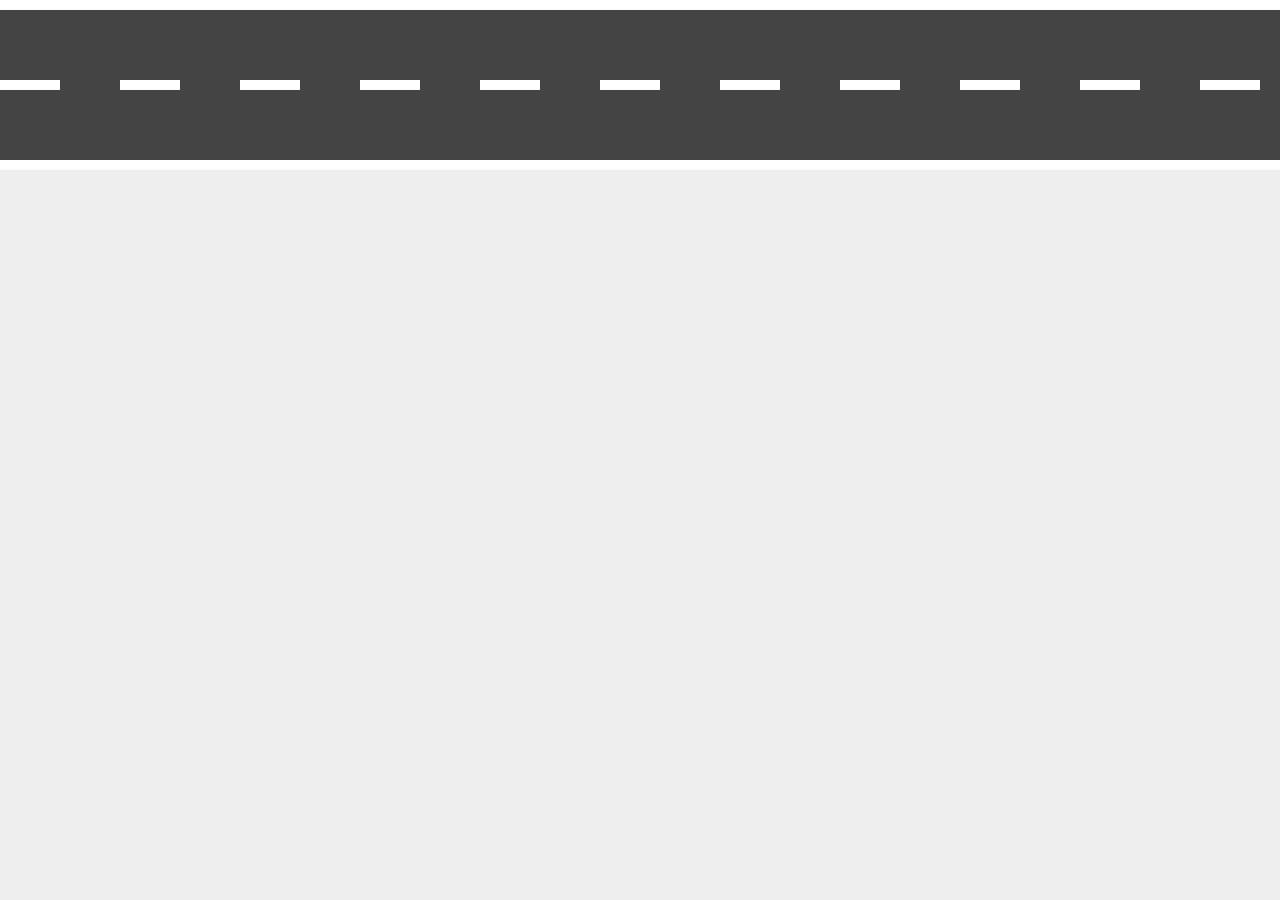
<file: animation car/index.html>
<!DOCTYPE html>
<html lang="en">
<head>
  <meta charset="UTF-8">
  <meta name="viewport" content="width=device-width, initial-scale=1.0">
  <title>Car Animation</title>
  <link rel="stylesheet" href="css/style.css">
</head>
<body>
  <div class="road">
    <div class="line"></div>
    <img src="images/car.png" alt="car" class="car">
  </div>
</body>
</html>
</file>
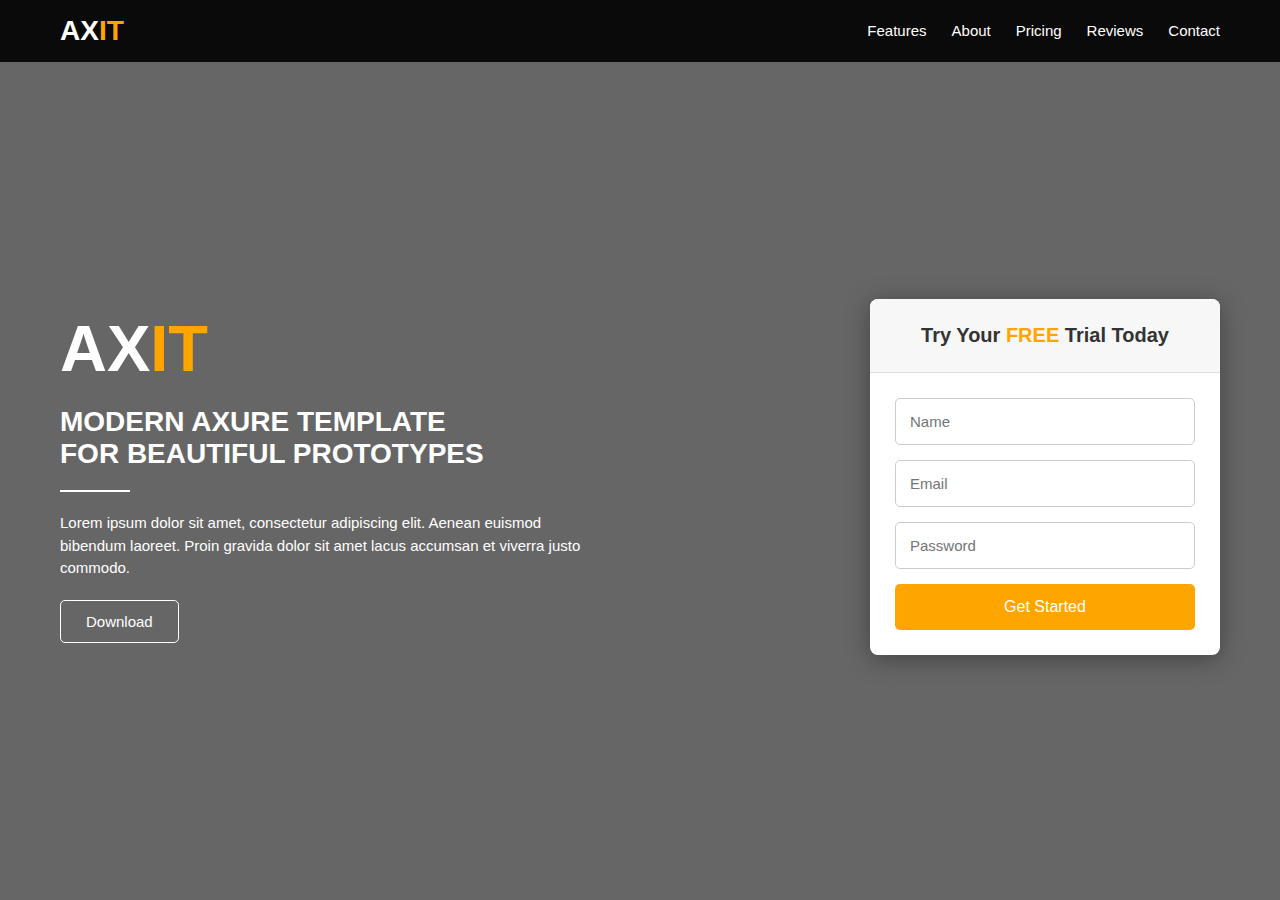
<file: AXIT/index.html>
<!DOCTYPE html>
<html lang="en">

<head>
  <meta charset="UTF-8">
  <meta name="viewport" content="width=device-width, initial-scale=1.0">
  <meta name="description" content="">
  <meta name="keywords" content="">
  <meta name="author" content="">
  <title>AXIT</title>
  <link rel="stylesheet" href="css/style.css">
</head>

<body>
  <div class="navbar">
    <div class="logo">
      <a href="index.html"><span class="white">AX</span><span class="orange">IT</span></a>
    </div>
    <ul>
      <li><a href="#">Features</a></li>
      <li><a href="#">About</a></li>
      <li><a href="#">Pricing</a></li>
      <li><a href="#">Reviews</a></li>
      <li><a href="#">Contact</a></li>
    </ul>
  </div>

  <div class="container">
    <div class="left">
      <div class="big-logo">
        <span class="white">AX</span><span class="orange">IT</span>
      </div>
      <h1>MODERN AXURE TEMPLATE<br>FOR BEAUTIFUL PROTOTYPES</h1>
      <div class="line"></div>
      <p>Lorem ipsum dolor sit amet, consectetur adipiscing elit.
        Aenean euismod bibendum laoreet. Proin gravida dolor sit amet lacus accumsan
        et viverra justo commodo.</p>
      <button>Download</button>
    </div>

    <div class="form-box">
      <div class="form-header">
        <h3>Try Your <span class="orange">FREE</span> Trial Today</h3>
      </div>
      <form>
        <div class="form-group">
          <input type="text" placeholder="Name" required>
        </div>
        <div class="form-group">
          <input type="email" placeholder="Email" required>
        </div>
        <div class="form-group">
          <input type="password" placeholder="Password" required>
        </div>
        <button type="submit" class="form-btn">Get Started</button>
      </form>
    </div>
  </div>
</body>

</html>
</file>
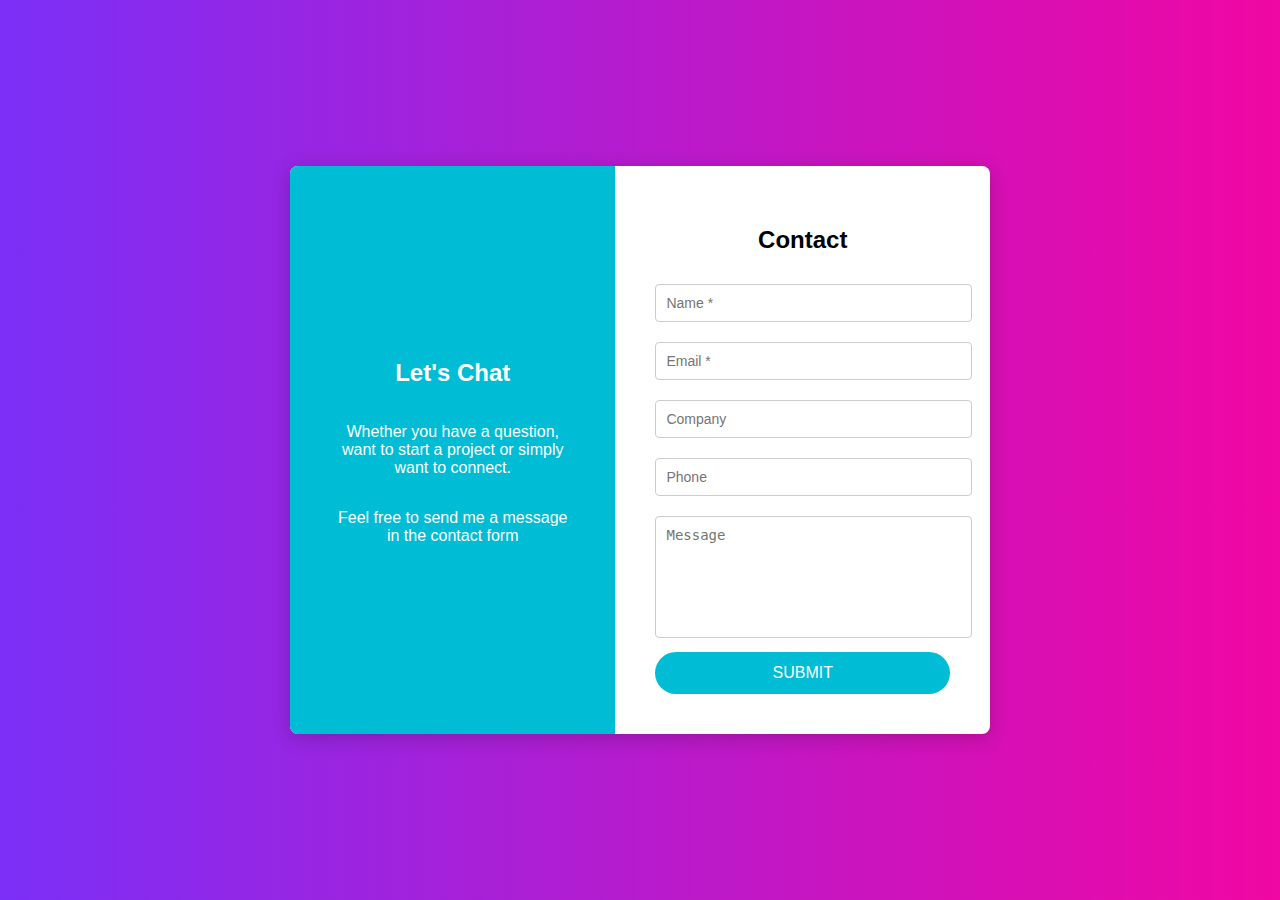
<file: form_task/Index.html>
<!DOCTYPE html>
<html>

<head>
    <meta charset="UTF-8">
    <meta name="viewport" content="width=device-width, initial-scale=1.0">
    <meta name="description" content="">
    <meta name="keywords" content="">
    <meta name="author" content="">
    <title>Form Task</title>
    <link rel="stylesheet" href="CSS/Style.css">
</head>

<body>
    <div class="container">
        <div class="left">
            <h2>Let's Chat</h2>
            <p>Whether you have a question, want to start a project or simply want to connect.</p>
            <p>Feel free to send me a message in the contact form</p>
        </div>
        <div class="right">
            <h2>Contact</h2>
            <form>
                <input type="text" name="name" placeholder="Name *" required>
                <input type="email" name="email" placeholder="Email *" required>
                <input type="text" name="company" placeholder="Company">
                <input type="text" name="phone" placeholder="Phone">
                <textarea name="message" placeholder="Message"></textarea>
                <button type="submit">SUBMIT</button>
            </form>
        </div>
    </div>
</body>

</html>
</file>
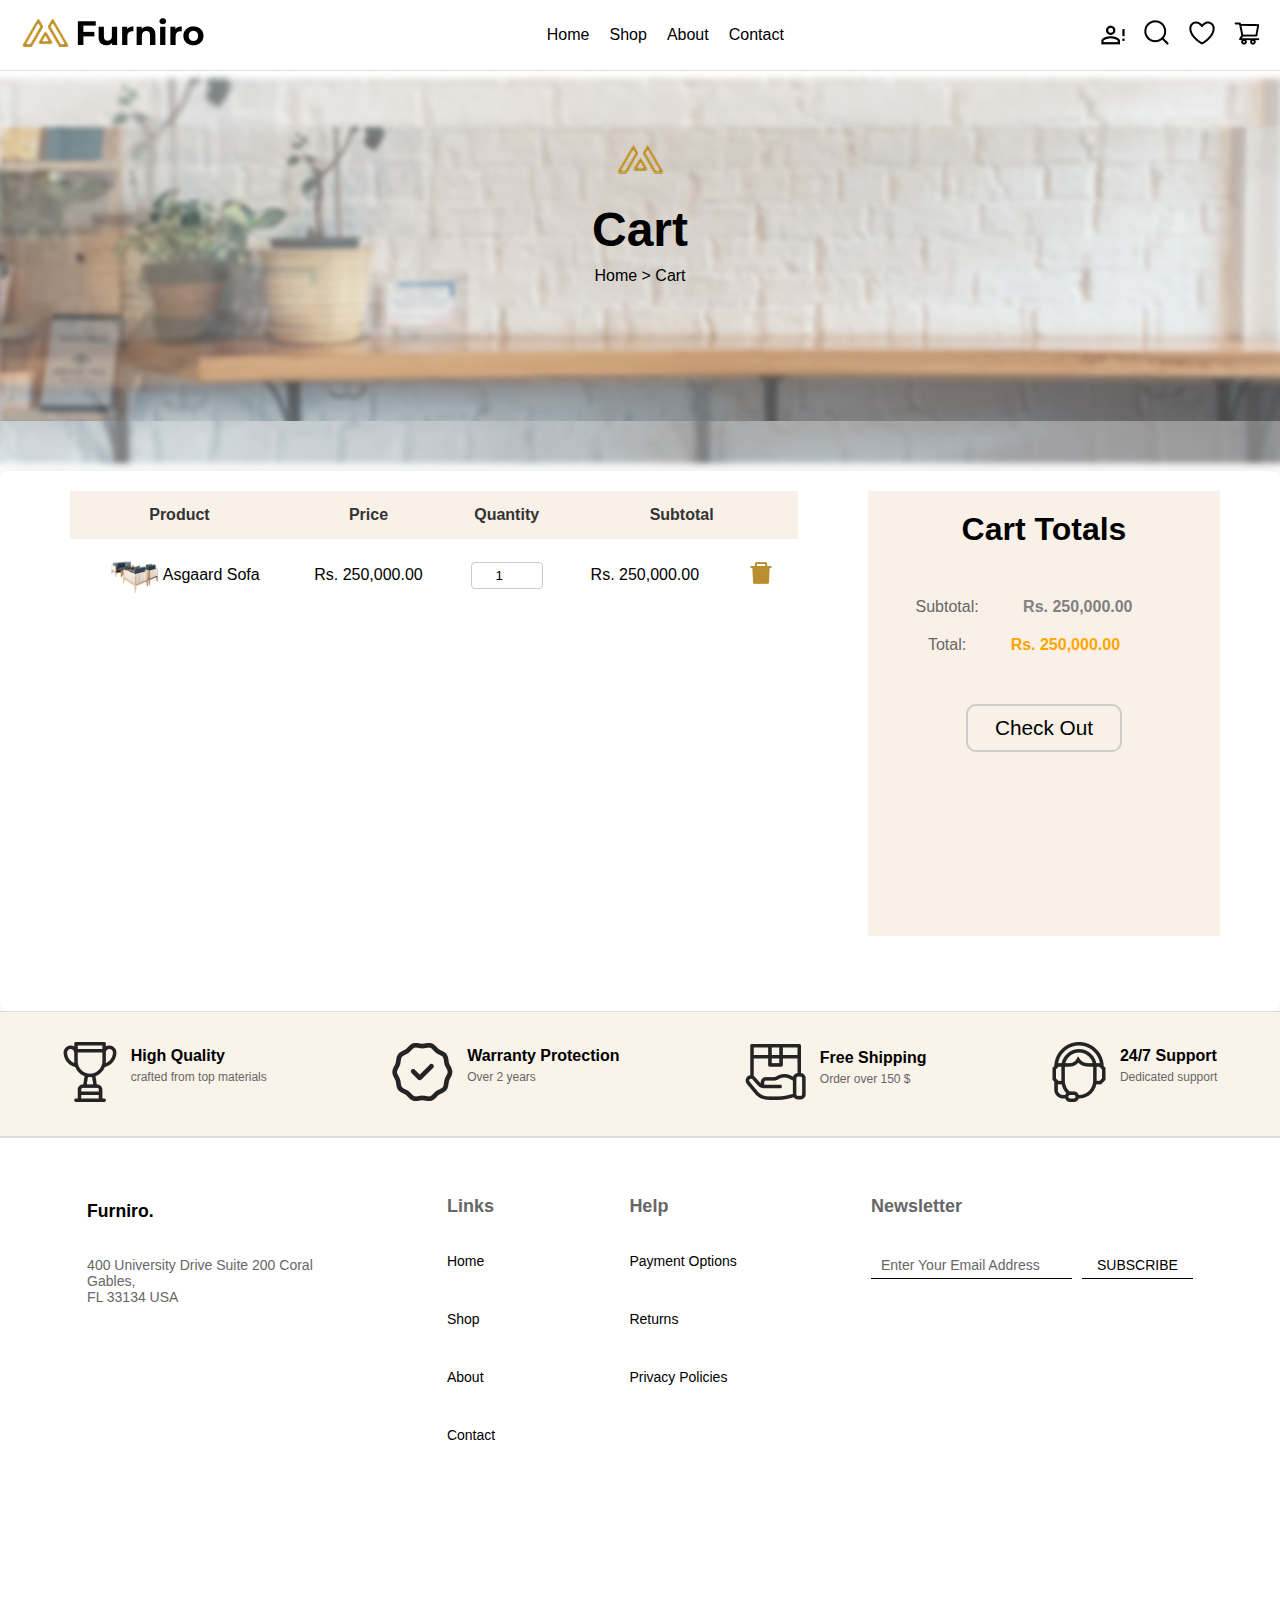
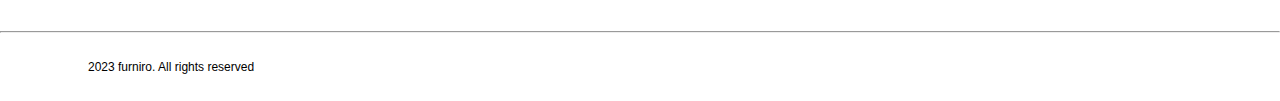
<file: Furniro Task/index.html>
<!DOCTYPE html>
<html lang="en">
  <head>
    <meta charset="UTF-8" />
    <meta name="viewport" content="width=device-width, initial-scale=1.0" />
    <title>Furniro</title>
    <link rel="stylesheet" href="css/style.css" />
  </head>
  <body>
    <header>
      <div class="logo">
        <img src="images/Frame 168.png" alt="Logo" class="logo-img" />
      </div>
      <nav>
        <ul>
          <li><a href="#">Home</a></li>
          <li><a href="#">Shop</a></li>
          <li><a href="#">About</a></li>
          <li><a href="#">Contact</a></li>
        </ul>
      </nav>
      <div class="icons">
        <span><img src="images/Vector (8).png" alt="logo" /></span>
        <span><img src="images/Vector (7).png" alt="logo" /></span>
        <span><img src="images/Vector (6).png" alt="logo" /></span>
        <span><img src="images/Vector (5).png" alt="logo" /></span>
      </div>
    </header>
    <main>
      <div class="content">
        <img src="images/Meubel House_Logos-05.png" alt="logo" />
        <h1>Cart</h1>
        <p>Home > Cart</p>
      </div>
    </main>
    <div class="cart-container">
        <table class="cart-table">
            <thead>
                <tr>
                    <th>Product</th>
                    <th>Price</th>
                    <th>Quantity</th>
                    <th colspan="2">Subtotal</th>
                </tr>
            </thead>
            <div class="space"></div>
            <tbody>
                <tr>
                    <td>
                        <img src="images/Asgaard sofa 5.png" alt="Asgaard Sofa" class="product-image">
                        Asgaard Sofa
                    </td>
                    <td>Rs. 250,000.00</td>
                    <td><input type="number" value="1" min="1" class="quantity-input"></td>
                    <td>Rs. 250,000.00</td>
                    <td><button class="remove-btn"><img src="images/Vector (4).png"/></button></td>
                </tr>
            </tbody>
        </table>
        <div class="cart-totals">
            <h1>Cart Totals</h1>
            <p>Subtotal: <span class="span1">Rs. 250,000.00</span></p>
            <p>Total: <span class="span2">Rs. 250,000.00</span></p>
            <button class="checkout-btn">Check Out</button>
        </div>
    </div>
    <section class="features">
      <div class="feature-item">
        <div><img src="images/Vector.png" /></div>
        <div>
          <h3>High Quality</h3>
          <p>crafted from top materials</p>
        </div>
      </div>
      <div class="feature-item">
        <div><img src="images/Vector (1).png" /></div>
        <div>
          <h3>Warranty Protection</h3>
          <p>Over 2 years</p>
        </div>
      </div>
      <div class="feature-item">
        <div><img src="images/Vector (2).png" /></div>
        <div>
          <h3>Free Shipping</h3>
          <p>Order over 150 $</p>
        </div>
      </div>
      <div class="feature-item">
        <div><img src="images/Vector (3).png" /></div>
        <div>
          <h3>24/7 Support</h3>
          <p>Dedicated support</p>
        </div> 
      </div>
    </section>
    <footer>
      <div class="footer-section">
        <h4>Furniro.</h4>
        <p>400 University Drive Suite 200 Coral <br> Gables, <br> FL 33134 USA</p>
      </div>
      <div class="footer-section">
        <h3>Links</h3>
        <ul>
          <li><a href="#">Home</a></li>
          <li><a href="#">Shop</a></li>
          <li><a href="#">About</a></li>
          <li><a href="#">Contact</a></li>
        </ul>
      </div>
      <div class="footer-section">
        <h3>Help</h3>
        <ul>
          <li><a href="#">Payment Options</a></li>
          <li><a href="#">Returns</a></li>
          <li><a href="#">Privacy Policies</a></li>
        </ul>
      </div>
      <div class="footer-section">
        <h3>Newsletter</h3>
        <div class="newsletter-input">
          <input type="email" placeholder="Enter Your Email Address" />
          <button>SUBSCRIBE</button>
        </div>
      </div>
      
    </footer>
    
    <hr>
    <p class="copyright">2023 furniro. All rights reserved</p>
  </body>
</html>
</file>
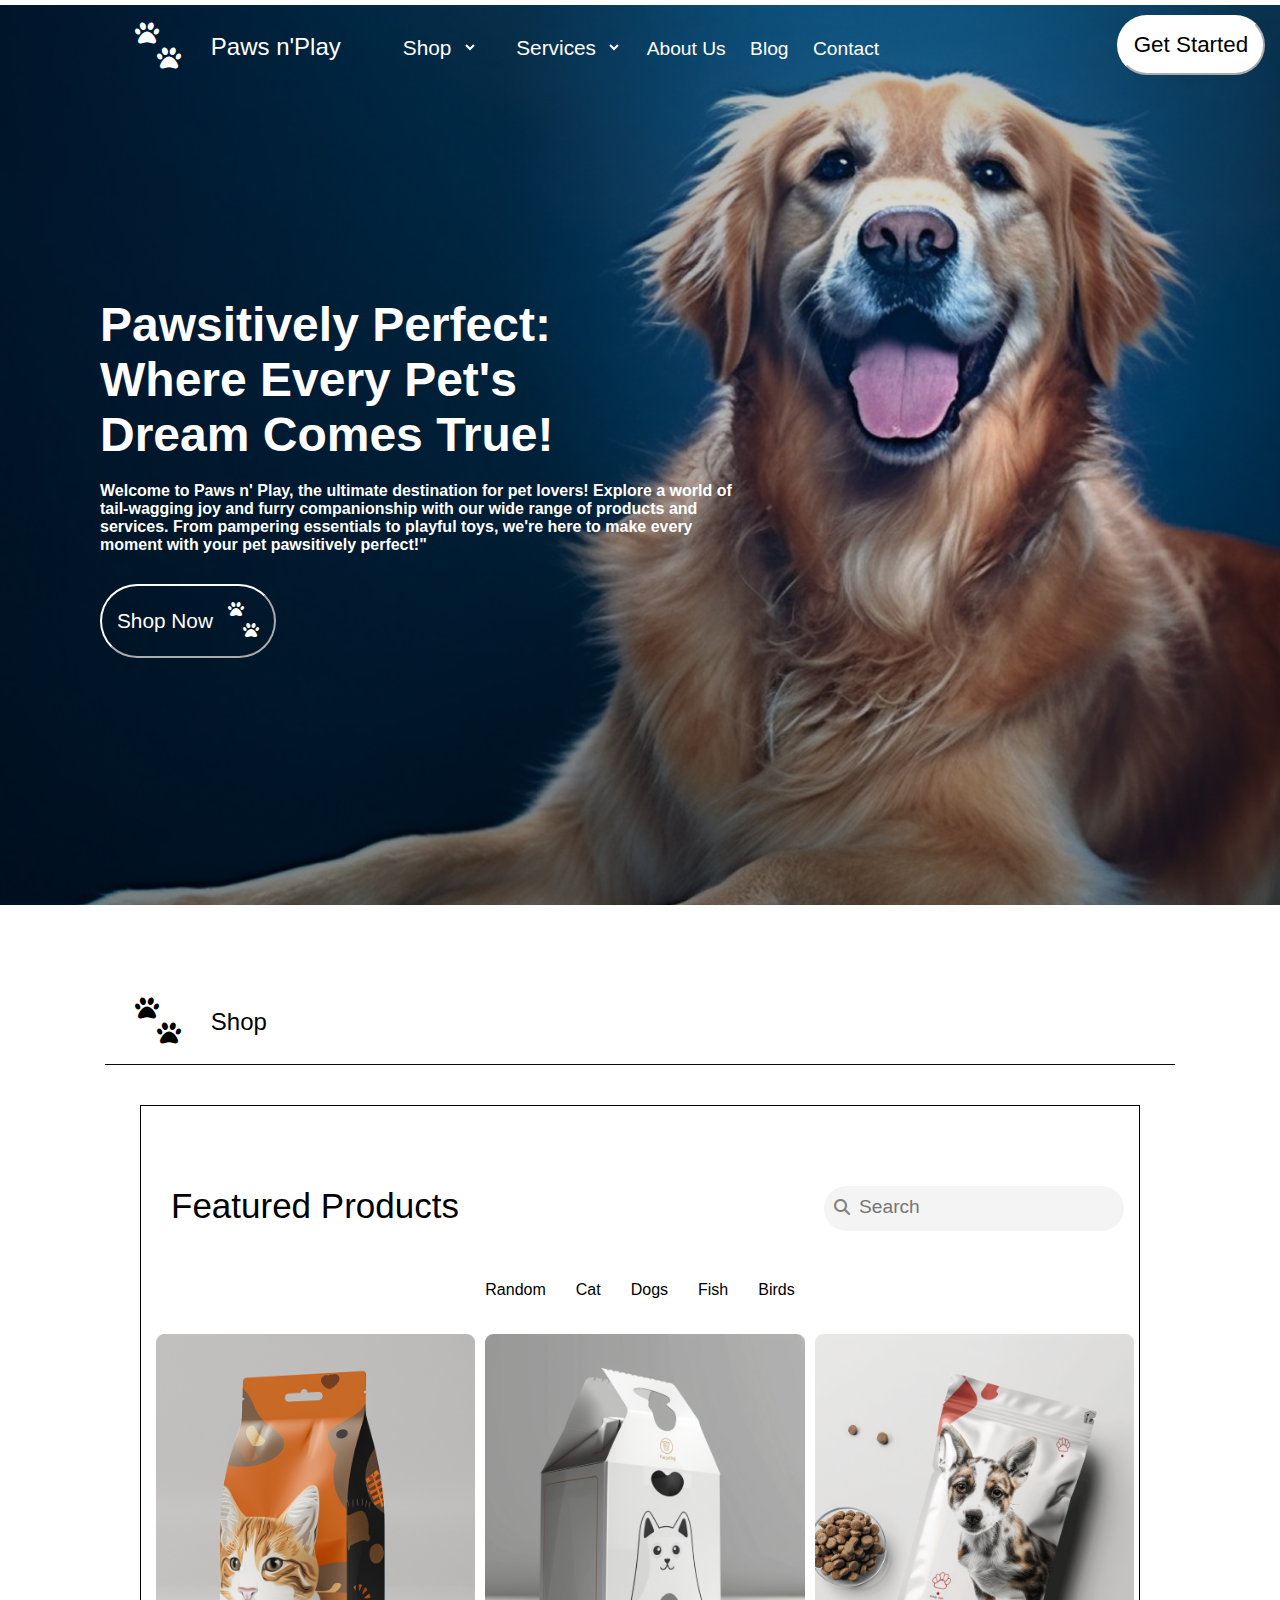
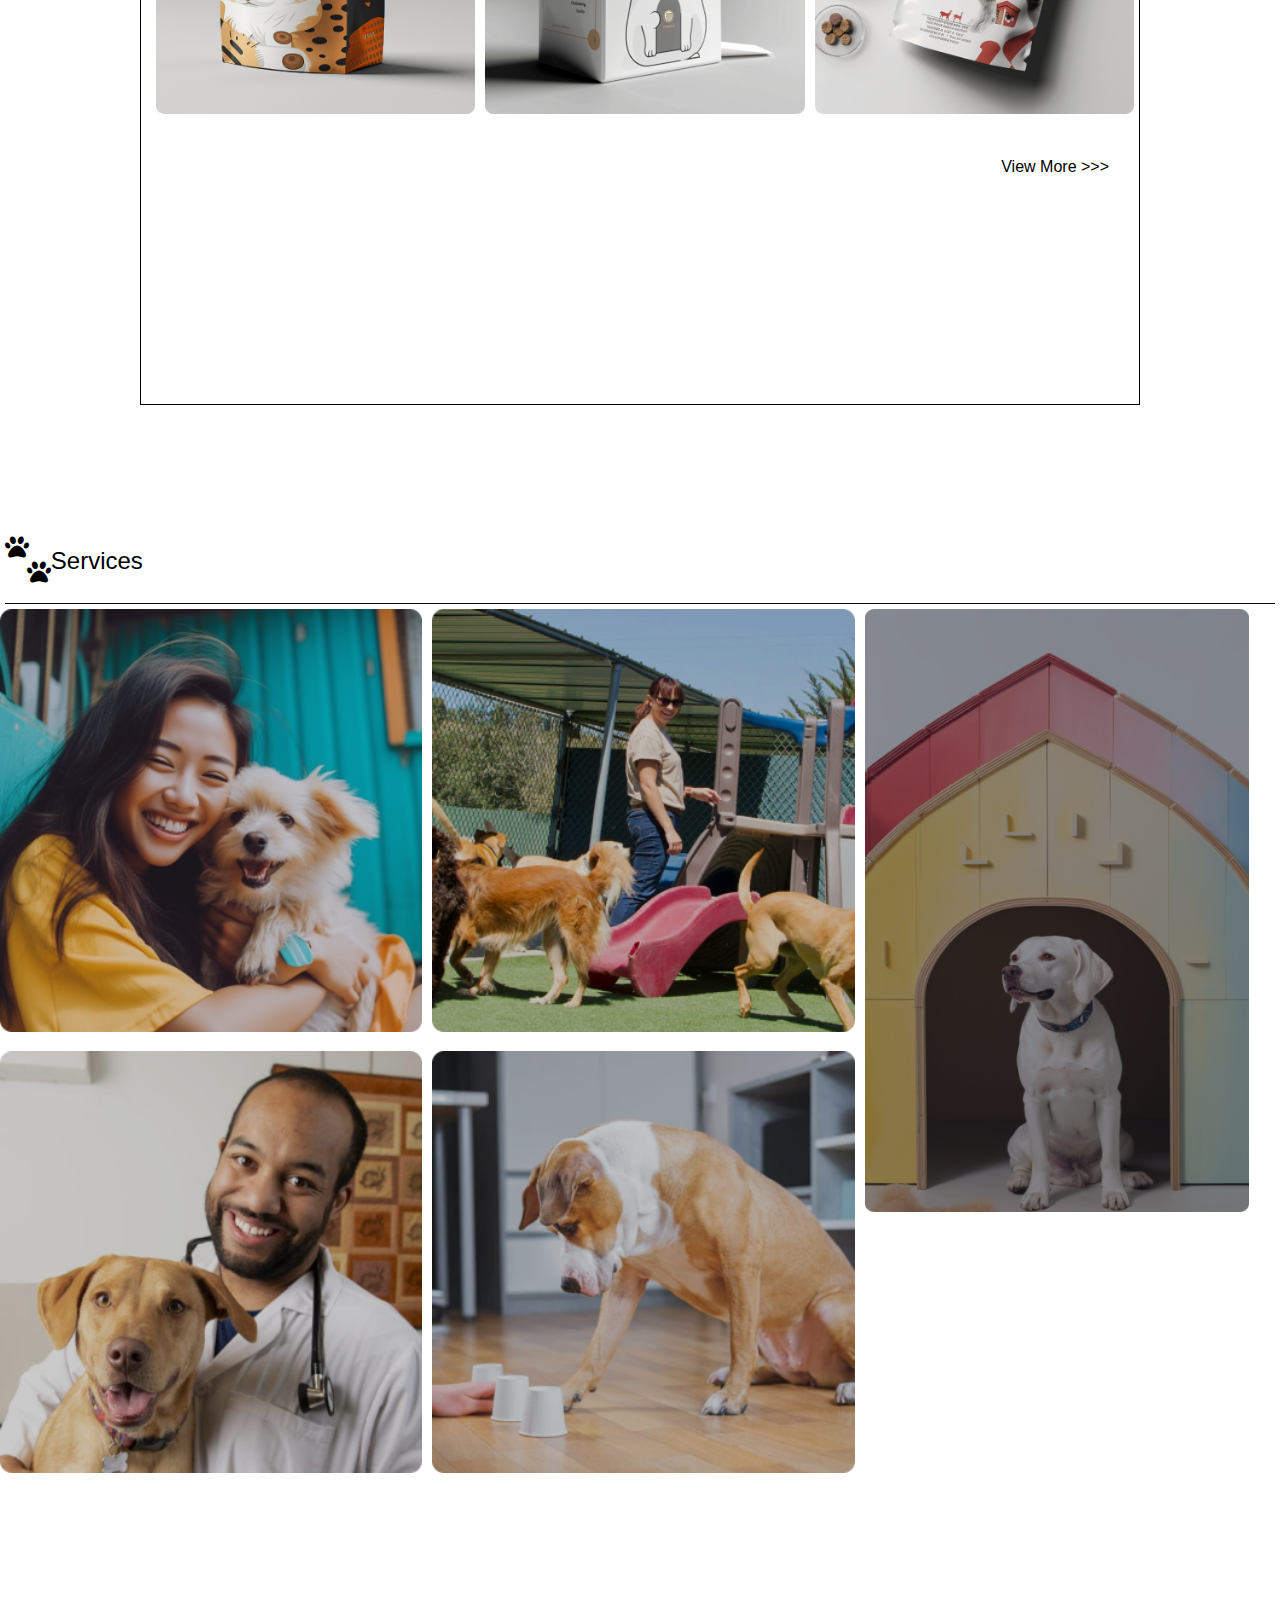
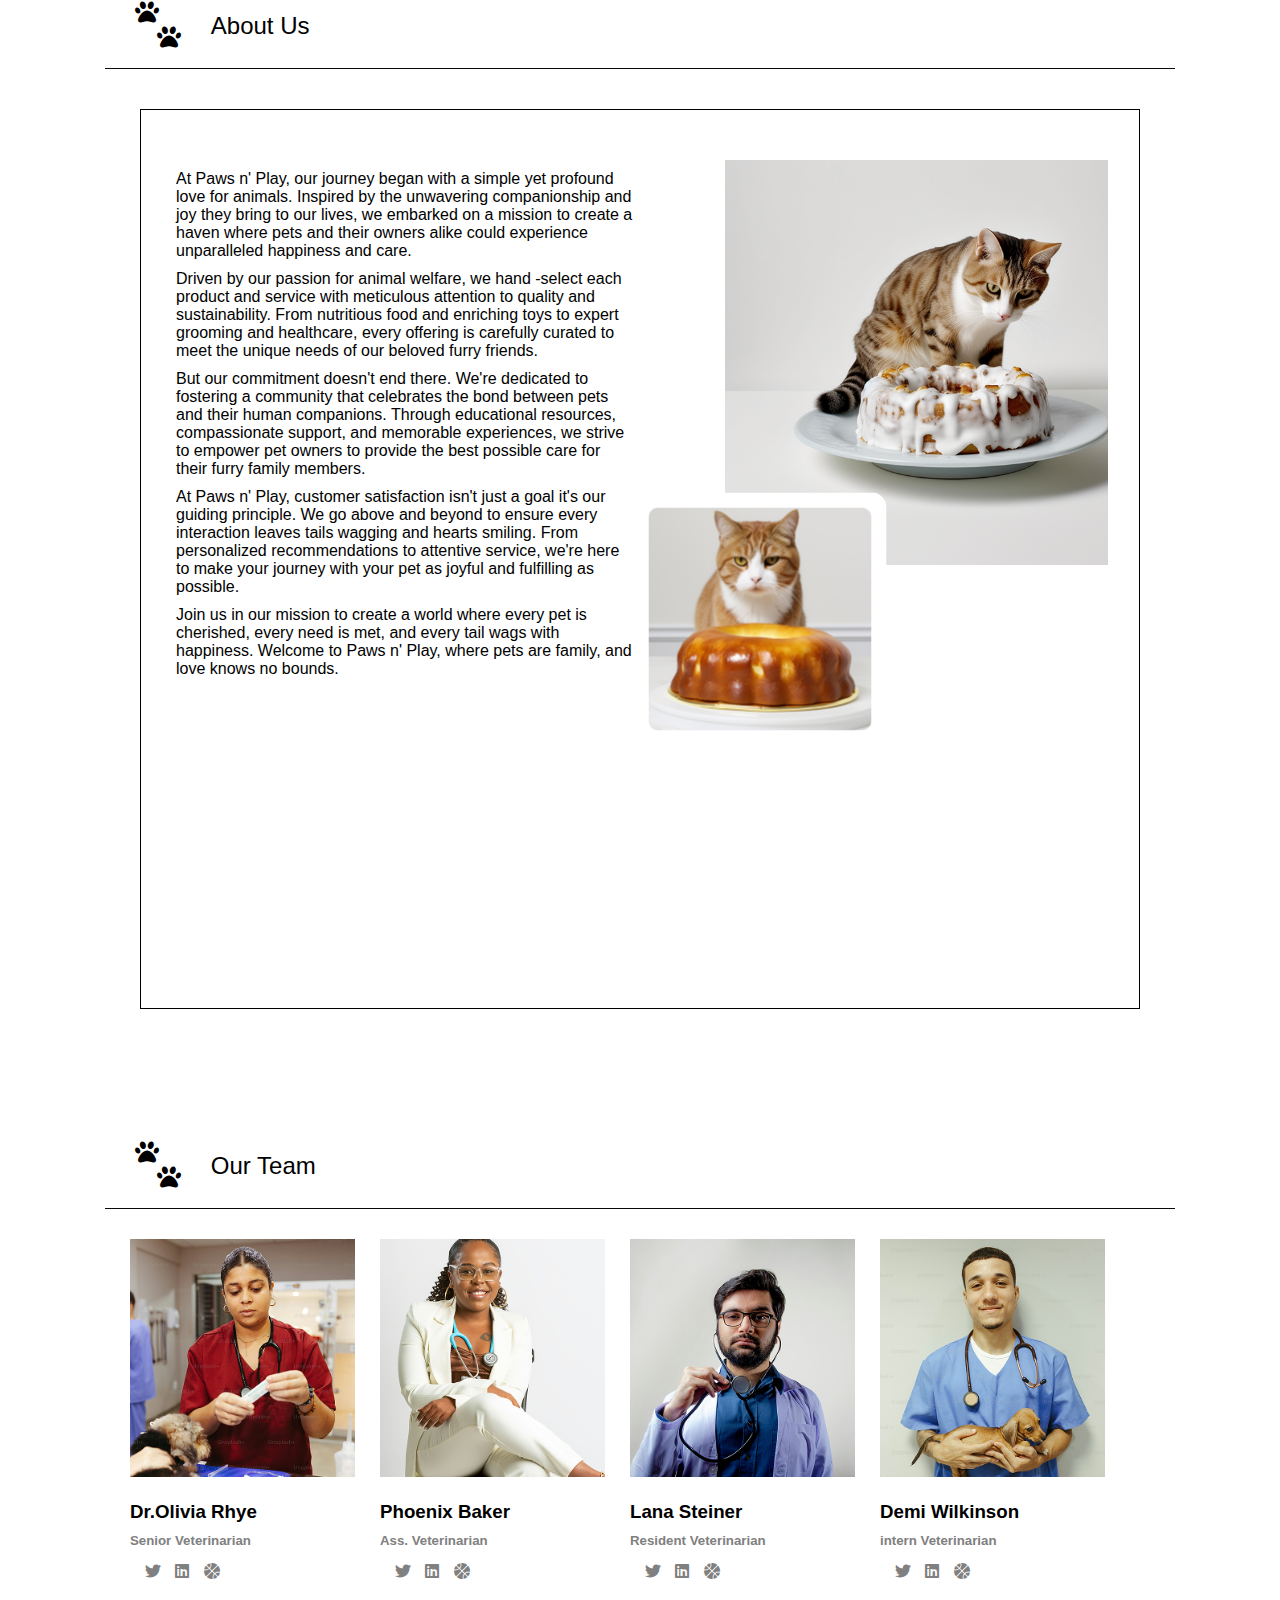
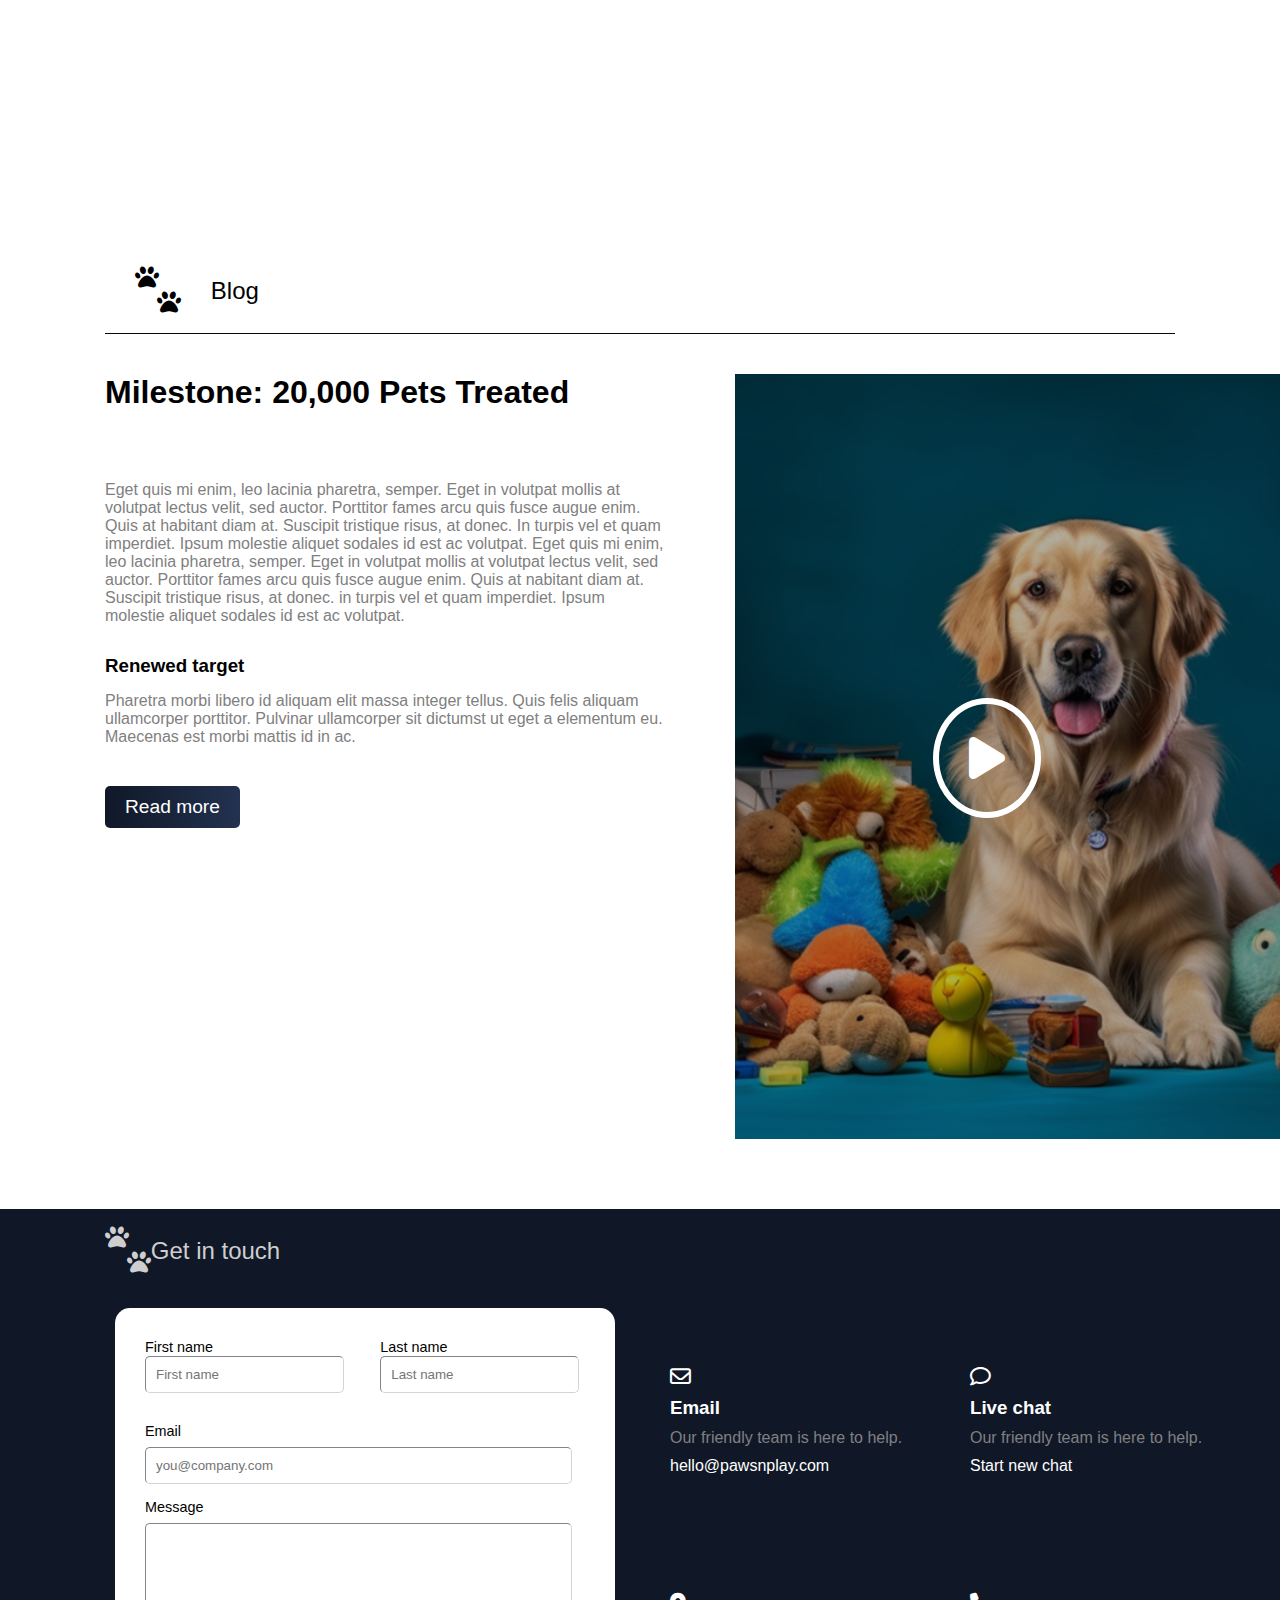
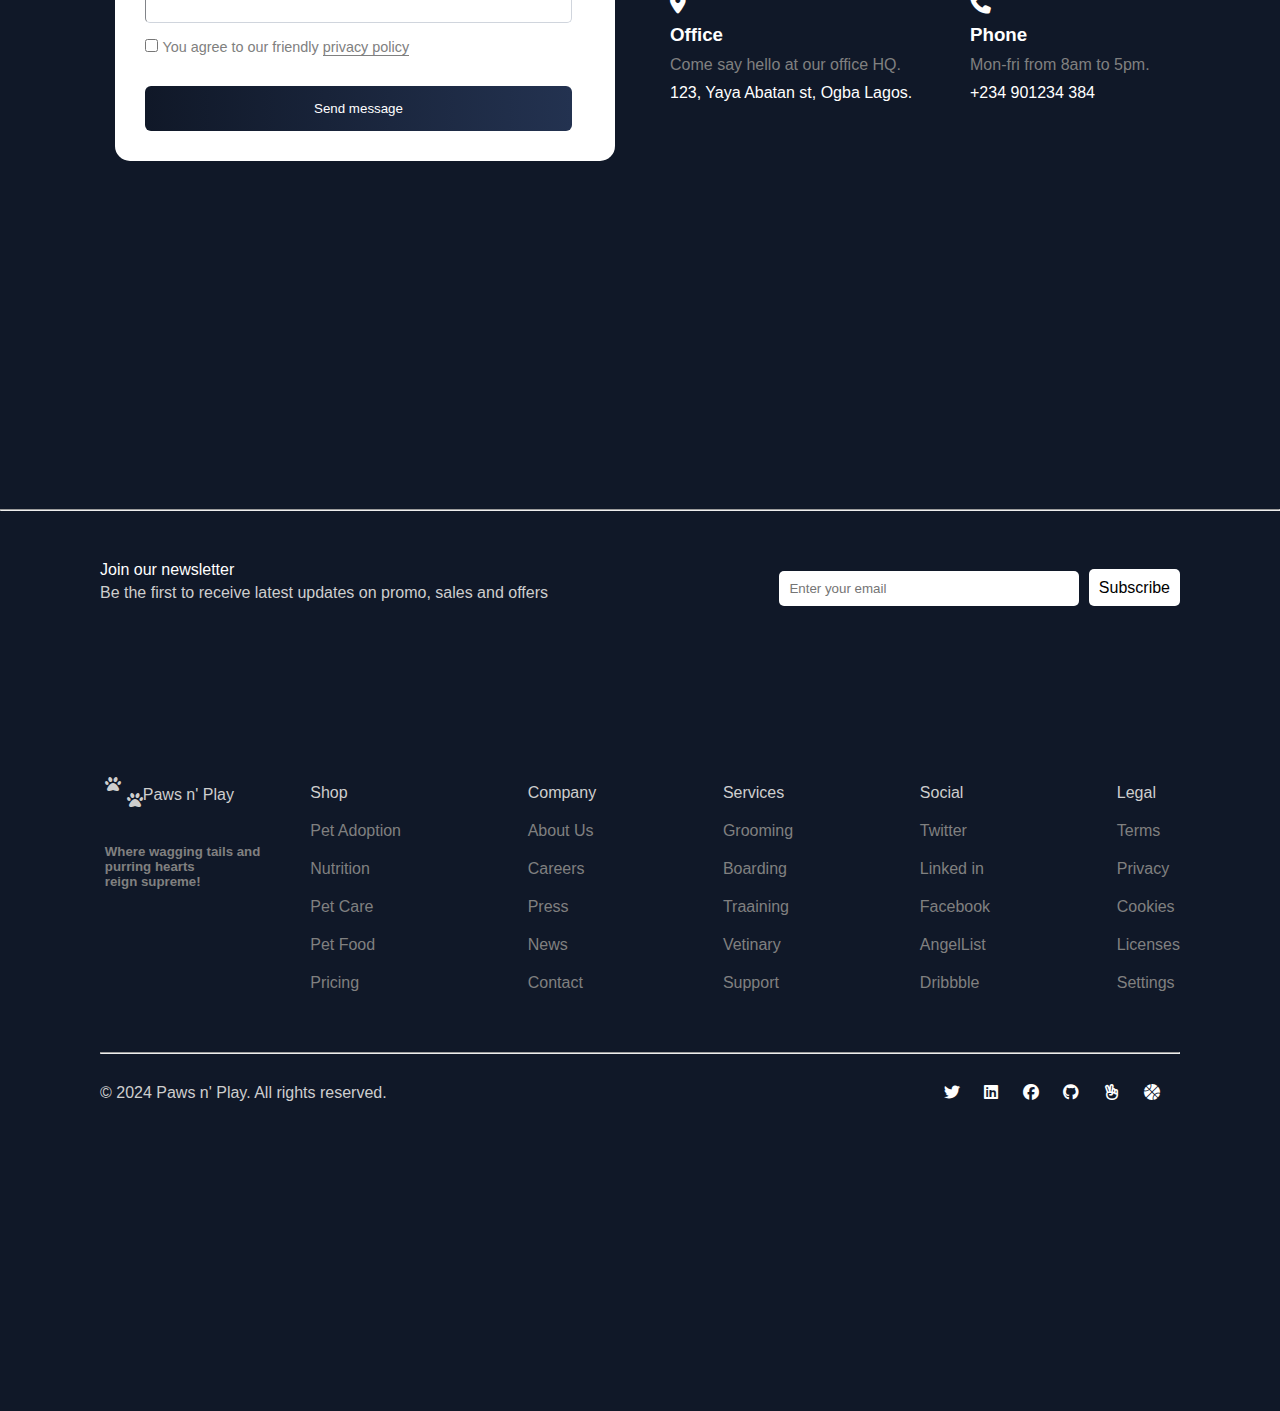
<file: Paws-n'Play Task/index.html>
<!DOCTYPE html>
<html lang="en">

<head>
    <meta charset="UTF-8">
    <meta name="viewport" content="width=device-width, initial-scale=1.0">
    <meta name="author" content="Fares Medhat">
    <meta name="generator" content="VScode">
    <meta name="copyright" content="Fares Medhat @2025">
    <title>Paws n'Play</title>

    <link href='https://cdn.boxicons.com/fonts/basic/boxicons.min.css' rel="stylesheet">
    <link rel="stylesheet" href="https://cdnjs.cloudflare.com/ajax/libs/font-awesome/6.5.0/css/all.min.css">
    <link rel="stylesheet" href="https://cdnjs.cloudflare.com/ajax/libs/font-awesome/6.4.0/css/all.min.css">
    <link rel="stylesheet" href="css/style.css">
    <link rel="stylesheet" href="css/media.css">
</head>

<body>

    <main class="main">
        <header class="head">
            <input type="checkbox" id="nav">
            <label for="nav" class="menu">
                <i class='bx  bx-menu-close' id="menu-icon"></i>
                <i class='bx  bx-x' id="close-icon"></i>
            </label>

            <div id="logo">
                <div>
                    <i id="paw1" class="fa-solid fa-paw"></i>
                    <i id="paw2" class="fa-solid fa-paw"></i>
                </div>
                <div>Paws n'Play</div>
            </div>

            <nav class="container">
                <a href="#" class="links"><select>
                        <option>Shop</option>
                    </select></a>
                <a href="#" class="links"><select>
                        <option>Services</option>
                    </select></a>
                <a href="#" class="links"> About Us</a>
                <a href="#" class="links"> Blog</a>
                <a href="#" class="links"> Contact</a>

                <div class="button">
                    <button>Get Started</button>
                </div>
            </nav>
        </header>

        <section class="content">
            <div class="h">
                <h1>
                    Pawsitively Perfect: <br> Where Every Pet's <br> Dream Comes True!
                </h1>
                <h5>
                    Welcome to Paws n' Play, the ultimate destination for pet lovers!
                    Explore a world of <br> tail-wagging joy and furry companionship with
                    our wide range of products and <br> services. From pampering essentials to playful
                    toys, we're here to make every <br> moment with your pet pawsitively perfect!"
                </h5>
            </div>
            <div class="button">
                <button>
                    Shop Now
                    <div>
                        <i id="paw12" class="fa-solid fa-paw"></i>
                        <i id="paw22" class="fa-solid fa-paw"></i>
                    </div>
                </button>
            </div>
        </section>
    </main>
    <div class="div2">
        <div>
            <div id="div1">
                <header class="head2">
                    <div id="logo2">
                        <div>
                            <i id="paw13" class="fa-solid fa-paw"></i>
                            <i id="paw23" class="fa-solid fa-paw"></i>
                        </div>
                        <div>Shop</div>
                    </div>
                </header>
            </div>
            <div id="div2">
                <div>
                    <header class="head3">
                        <div id="logo3">
                            Featured Products
                        </div>
                        <div id="search">
                            <i class="fa-solid fa-magnifying-glass"></i>
                            <input type="search" placeholder="Search">
                        </div>
                    </header>

                    <section>
                        <header class="head4">
                            <nav class="container1">
                                <a href="#" class="links2">Random</a>
                                <a href="#" class="links2">Cat</a>
                                <a href="#" class="links2">Dogs</a>
                                <a href="#" class="links2">Fish</a>
                                <a href="#" class="links2">Birds</a>
                            </nav>
                        </header>
                    </section>
                    <main>
                        <aside class="left">
                            <img src="images/Product Card.png" alt="Cat Food">
                            <div>
                                <span>₦15,000.00</span>
                                <i class="fa-regular fa-heart"></i>
                                <h3>Multivitamin For Cat</h3>
                                <p>
                                    Lorem ipsum dolor sit amet consectetur.
                                    <br>Vitae donec pellentesque ut eget tempor <br> egestas diam.
                                </p>
                                <div>
                                    <i id="plus" class="fa-solid fa-plus"></i>
                                    <input type="number" value="1">
                                    <i id="minus" class="fa-solid fa-minus"></i>
                                    <button>Add to Card</button>
                                </div>
                            </div>
                        </aside>
                        <section class="middle">
                            <img src="images/Product Card (2).png" alt="Bird Food">
                            <div>
                                <span>₦15,000.00</span>
                                <i class="fa-regular fa-heart"></i>
                                <h3>Cat Food</h3>
                                <p>
                                    Lorem ipsum dolor sit amet consectetur.
                                    <br>Vitae donec pellentesque ut eget tempor <br> egestas diam.
                                </p>
                                <div>
                                    <i id="plus" class="fa-solid fa-plus"></i>
                                    <input type="number" value="1">
                                    <i id="minus" class="fa-solid fa-minus"></i>
                                    <button>Add to Card</button>
                                </div>
                            </div>
                        </section>
                        <aside class="right">
                            <img src="images/Product Card (1).png" alt="Dog Food">
                            <div>
                                <span>₦15,000.00</span>
                                <i class="fa-regular fa-heart"></i>
                                <h3>Dog Food</h3>
                                <p>
                                    Lorem ipsum dolor sit amet consectetur.
                                    <br>Vitae donec pellentesque ut eget tempor <br> egestas diam.
                                </p>
                                <div>
                                    <i id="plus" class="fa-solid fa-plus"></i>
                                    <input type="number" value="1">
                                    <i id="minus" class="fa-solid fa-minus"></i>
                                    <button>Add to Card</button>
                                </div>
                            </div>
                        </aside>
                    </main>
                    <div>View More >>></div>
                </div>
            </div>
        </div>
    </div>

    <div class="div3">
        <div>
            <div id="div3">
                <header class="head5">
                    <div id="logo4">
                        <div>
                            <i id="paw14" class="fa-solid fa-paw"></i>
                            <i id="paw24" class="fa-solid fa-paw"></i>
                        </div>
                        <div>Services</div>
                    </div>
                </header>
            </div>
            <div id="div4">
                <div>
                    <main>
                        <aside class="left">
                            <img class="img1" src="images/Frame 24.png" alt="Grooming">
                            <h1 class="h1">Grooming</h1>
                            <img class="img2" src="images/Frame 27.png" alt="Veterinary">
                            <h1 class="h2">Veterinary</h1>
                            <div class="div1">

                                <h1 class="h3">Grooming</h1>
                                <p class="p1">
                                    Lorem ipsum dolor sit amet consectetur.
                                    Vitae donec pellentesque ut eget tempor
                                    egestas diam. Donec pellentesque ut eget
                                    tempor egestas diam. Dolor sit amet consectetur.
                                    Vitae donec pellentesque ut eget tempor egestas
                                    diam. Donec pellentesque ut eget tempor egestas diam.
                                </p>
                                <button class="btn1">Learn more</button>
                            </div>
                            <div id="div1">

                                <h1 class="h4">Veterinary</h1>
                                <p class="p2">
                                    Lorem ipsum dolor sit amet consectetur.
                                    Vitae donec pellentesque ut eget tempor
                                    egestas diam. Donec pellentesque ut eget
                                    tempor egestas diam. Dolor sit amet consectetur.
                                    Vitae donec pellentesque ut eget tempor egestas
                                    diam. Donec pellentesque ut eget tempor egestas diam.
                                </p>
                                <button class="btn2">Learn more</button>
                            </div>
                        </aside>
                        <section class="middle">
                            <img class="img1" src="images/Frame 25.png" alt="Boarding">
                            <h1 class="h1">Boarding</h1>
                            <img class="img2" src="images/Frame 26.png" alt="Training">
                            <h1 class="h2">Training</h1>
                            <div class="div1">

                                <h1 class="h3">Boarding</h1>
                                <p class="p1">
                                    Lorem ipsum dolor sit amet consectetur.
                                    Vitae donec pellentesque ut eget tempor
                                    egestas diam. Donec pellentesque ut eget
                                    tempor egestas diam. Dolor sit amet consectetur.
                                    Vitae donec pellentesque ut eget tempor egestas
                                    diam. Donec pellentesque ut eget tempor egestas diam.
                                </p>
                                <button class="btn1">Learn more</button>
                            </div>
                            <div id="div1">

                                <h1 class="h4">Training</h1>
                                <p class="p2">
                                    Lorem ipsum dolor sit amet consectetur.
                                    Vitae donec pellentesque ut eget tempor
                                    egestas diam. Donec pellentesque ut eget
                                    tempor egestas diam. Dolor sit amet consectetur.
                                    Vitae donec pellentesque ut eget tempor egestas
                                    diam. Donec pellentesque ut eget tempor egestas diam.
                                </p>
                                <button class="btn2">Learn more</button>
                            </div>
                        </section>
                        <aside class="right">
                            <img class="img1" src="images/Frame 29.png" alt="Adoption">
                            <h1 class="h1">Adoption</h1>
                            <div class="div1">

                                <h1 class="h3">Adoption</h1>
                                <p class="p1">
                                    Lorem ipsum dolor sit amet consectetur.
                                    Vitae donec pellentesque ut eget tempor
                                    egestas diam. Donec pellentesque ut eget
                                    tempor egestas diam. Dolor sit amet consectetur.
                                    Vitae donec pellentesque ut eget tempor egestas
                                    diam. Donec pellentesque ut eget tempor egestas diam.
                                </p>
                                <button class="btn1">Learn more</button>
                            </div>
                        </aside>
                    </main>
                </div>
            </div>
        </div>
    </div>
    <div class="div4">
        <div>
            <div id="div5">
                <header class="head6">
                    <div id="logo5">
                        <div>
                            <i id="paw15" class="fa-solid fa-paw"></i>
                            <i id="paw25" class="fa-solid fa-paw"></i>
                        </div>
                        <div>About Us</div>
                    </div>
                </header>
            </div>
            <div id="div6">
                <div>
                    <main>
                        <aside class="left">
                            <p class="p1">
                                At Paws n' Play, our journey began with a simple
                                yet profound love for animals. Inspired by the
                                unwavering companionship and joy they bring to
                                our lives, we embarked on a mission to create a
                                haven where pets and their owners alike could
                                experience unparalleled happiness and care.</p>
                            <p class="p2">
                                Driven by our passion for animal welfare, we hand
                                -select each product and service with meticulous
                                attention to quality and sustainability. From nutritious
                                food and enriching toys to expert grooming and healthcare,
                                every offering is carefully curated to meet the unique needs
                                of our beloved furry friends.
                            </p>
                            <p class="p3">
                                But our commitment doesn't end there. We're dedicated to fostering
                                a community that celebrates the bond between pets and their human
                                companions. Through educational resources, compassionate support,
                                and memorable experiences, we strive to empower pet owners to provide
                                the best possible care for their furry family members.
                            </p>
                            <p class="p4">
                                At Paws n' Play, customer satisfaction isn't just a
                                goal it's our guiding principle. We go above and beyond
                                to ensure every interaction leaves tails wagging and
                                hearts smiling. From personalized recommendations to
                                attentive service, we're here to make your journey with
                                your pet as joyful and fulfilling as possible.
                            </p>
                            <p class="p5">
                                Join us in our mission to create a world where every pet
                                is cherished, every need is met, and every tail wags with
                                happiness. Welcome to Paws n' Play, where pets are family,
                                and love knows no bounds.
                            </p>
                        </aside>

                        <aside class="right">
                            <img class="img1" src="images/Group 1.png" alt="Grooming">
                            <img class="img2" src="images/Mask group.png" alt="Veterinary">
                        </aside>
                    </main>
                </div>
            </div>
        </div>
    </div>

    <div class="div5">
        <div>
            <div id="div7">
                <header class="head7">
                    <div id="logo6">
                        <div>
                            <i id="paw16" class="fa-solid fa-paw"></i>
                            <i id="paw26" class="fa-solid fa-paw"></i>
                        </div>
                        <div>Our Team</div>
                    </div>
                </header>
            </div>
            <div id="div8">
                <div>
                    <main>
                        <div class="div11">
                            <img src="images/unsplash_DEQAyBEDRQE.png" alt="">
                            <h3>Dr.Olivia Rhye</h3>
                            <h5>Senior Veterinarian</h5>
                            <div class="num1">
                                <a href="#"><i class="fa-brands fa-twitter"></i></a>
                                <a href="#"><i class="fa-brands fa-linkedin"></i></a>
                                <a href="#"><i class="fa-solid fa-basketball"></i></a>
                            </div>
                        </div>
                        <div class="div12">
                            <img src="images/unsplash_O13B7suRG4A.png" alt="">
                            <h3>Phoenix Baker</h3>
                            <h5>Ass. Veterinarian</h5>
                            <div class="num1">
                                <a href="#"><i class="fa-brands fa-twitter"></i></a>
                                <a href="#"><i class="fa-brands fa-linkedin"></i></a>
                                <a href="#"><i class="fa-solid fa-basketball"></i></a>
                            </div>
                        </div>
                        <div class="div13">
                            <img src="images/unsplash_E6Vo_4i-3Xg.png" alt="">
                            <h3>Lana Steiner</h3>
                            <h5>Resident Veterinarian</h5>
                            <div class="num1">
                                <a href="#"><i class="fa-brands fa-twitter"></i></a>
                                <a href="#"><i class="fa-brands fa-linkedin"></i></a>
                                <a href="#"><i class="fa-solid fa-basketball"></i></a>
                            </div>
                        </div>
                        <div class="div14">
                            <img src="images/unsplash_eGbmOTQxF04.png" alt="">
                            <h3>Demi Wilkinson</h3>
                            <h5>intern Veterinarian</h5>
                            <div class="num1">
                                <a href="#"><i class="fa-brands fa-twitter"></i></a>
                                <a href="#"><i class="fa-brands fa-linkedin"></i></a>
                                <a href="#"><i class="fa-solid fa-basketball"></i></a>
                            </div>
                        </div>
                    </main>
                </div>
            </div>
        </div>
    </div>

    <div class="div6">
        <div>
            <div id="div9">
                <header class="head8">
                    <div id="logo7">
                        <div>
                            <i id="paw17" class="fa-solid fa-paw"></i>
                            <i id="paw27" class="fa-solid fa-paw"></i>
                        </div>
                        <div>Blog</div>
                    </div>
                </header>
            </div>
            <div id="div10">
                <div>
                    <main>
                        <aside class="left">
                            <h1>Milestone: 20,000 Pets Treated</h1>
                            <p class="p1">
                                Eget quis mi enim, leo lacinia pharetra,
                                semper. Eget in volutpat mollis at volutpat
                                lectus velit, sed auctor. Porttitor fames
                                arcu quis fusce augue enim. Quis at habitant
                                diam at. Suscipit tristique risus, at donec.
                                In turpis vel et quam imperdiet. Ipsum molestie
                                aliquet sodales id est ac volutpat. Eget quis
                                mi enim, leo lacinia pharetra, semper. Eget in
                                volutpat mollis at volutpat lectus velit, sed
                                auctor. Porttitor fames arcu quis fusce augue
                                enim. Quis at nabitant diam at. Suscipit tristique
                                risus, at donec. in turpis vel et quam imperdiet.
                                Ipsum molestie aliquet sodales id est ac volutpat.
                            </p>
                            <h3>Renewed target</h3>
                            <p class="p2">
                                Pharetra morbi libero id aliquam elit massa integer
                                tellus. Quis felis aliquam ullamcorper porttitor.
                                Pulvinar ullamcorper sit dictumst ut eget a elementum
                                eu. Maecenas est morbi mattis id in ac.
                            </p>
                            <button>Read more</button>
                        </aside>
                        <aside class="right">
                            <img src="images/Image.png" alt="video">
                            <i class="fa-solid fa-play"></i>
                        </aside>
                    </main>
                </div>
            </div>
        </div>
    </div>

    <div class="div7">
        <div>
            <div id="div11">
                <header class="head9">
                    <div id="logo8">
                        <div>
                            <i id="paw18" class="fa-solid fa-paw"></i>
                            <i id="paw28" class="fa-solid fa-paw"></i>
                        </div>
                        <div>Get in touch</div>
                    </div>
                </header>
            </div>
            <div id="div12">
                <div>
                    <main>
                        <aside class="left">
                            <form action="#">
                                <div class="input1">
                                    <div>
                                        <label for="First name">First name</label>
                                        <input type="text" placeholder="First name" id="First name">
                                    </div>
                                    <div>
                                        <label for="Last name">Last name</label>
                                        <input type="text" placeholder="Last name" id="Last name">
                                    </div>
                                </div>
                                <div class="input2">
                                    <label for="Email">Email</label>
                                    <input type="email" id="Email" placeholder="you@company.com">
                                </div>
                                <div class="input3">
                                    <label for="Message">Message</label>
                                    <input type="text" id="Message">
                                </div>
                                <div class="input4">
                                    <input type="checkbox">
                                    <label>
                                        You agree to our friendly <a href="#">privacy policy</a>
                                    </label>
                                </div>
                                <div class="btn">
                                    <button>Send message</button>
                                </div>
                            </form>
                        </aside>
                        <aside class="right">
                            <div>
                                <i class="fa-regular fa-envelope"></i>
                                <h3>Email</h3>
                                <p class="p1">Our friendly team is here to help.</p>
                                <p class="p2">hello@pawsnplay.com</p>
                            </div>
                            <div>
                                <i class="fa-regular fa-comment"></i>
                                <h3>Live chat</h3>
                                <p class="p1">Our friendly team is here to help.</p>
                                <p class="p2">Start new chat</p>
                            </div>
                            <div>
                                <i class="fa-solid fa-location-dot"></i>
                                <h3>Office</h3>
                                <p class="p1">Come say hello at our office HQ.</p>
                                <p class="p2">123, Yaya Abatan st, Ogba Lagos.</p>
                            </div>
                            <div>
                                <i class="fa-solid fa-phone"></i>
                                <h3>Phone</h3>
                                <p class="p1">Mon-fri from 8am to 5pm.</p>
                                <p class="p2">+234 901234 384</p>
                            </div>
                        </aside>
                    </main>
                </div>
            </div>
        </div>
    </div>

    <hr>

    <div class="div8">
        <div>
            <div id="div13">
                <header class="head10">
                    <div class="logo">
                        <p class="p1">Join our newsletter</p>
                        <p class="p2">
                            Be the first to receive latest
                            updates on promo, sales and offers
                        </p>
                    </div>
                </header>
                <form class="input">
                    <input type="email" placeholder="Enter your email">
                    <a href="#">Subscribe</a>
                </form>
            </div>
            <div id="div14">
                <div>
                    <main>
                        <header class="head9">
                            <div id="logo8">
                                <div>
                                    <i id="paw18" class="fa-solid fa-paw"></i>
                                    <i id="paw28" class="fa-solid fa-paw"></i>
                                </div>
                                <div>
                                    <p>Paws n' Play</p>
                                </div>
                            </div>
                            <h5>
                                Where wagging tails and purring hearts <br> reign supreme!
                            </h5>
                        </header>
                        <section>
                            <div>
                                <p class="p">Shop</p>
                                <p>Pet Adoption</p>
                                <p>Nutrition</p>
                                <p>Pet Care</p>
                                <p>Pet Food</p>
                                <p>Pricing</p>
                            </div>
                            <div>
                                <p class="p">Company</p>
                                <p>About Us</p>
                                <p>Careers</p>
                                <p>Press</p>
                                <p>News</p>
                                <p>Contact</p>
                            </div>
                            <div>
                                <p class="p">Services</p>
                                <p>Grooming</p>
                                <p>Boarding</p>
                                <p>Traaining</p>
                                <p>Vetinary</p>
                                <p>Support</p>
                            </div>
                            <div>
                                <p class="p">Social</p>
                                <p>Twitter</p>
                                <p>Linked in</p>
                                <p>Facebook</p>
                                <p>AngelList</p>
                                <p>Dribbble</p>
                            </div>
                            <div>
                                <p class="p">Legal</p>
                                <p>Terms</p>
                                <p>Privacy</p>
                                <p>Cookies</p>
                                <p>Licenses</p>
                                <p>Settings</p>
                            </div>
                        </section>
                    </main>
                    <hr>
                    <footer>
                        <p>
                            © 2024 Paws n' Play. All rights reserved.
                        </p>
                        <div>
                            <a href="#"><i class="fa-brands fa-twitter"></i></a>
                            <a href="#"><i class="fa-brands fa-linkedin"></i></a>
                            <a href="#"><i class="fa-brands fa-facebook"></i></a>
                            <a href="#"><i class="fa-brands fa-github"></i></a>
                            <a href="#"><i class="fa-regular fa-hand-peace"></i></a>
                            <a href="#"><i class="fa-solid fa-basketball"></i></a>
                        </div>
                    </footer>
                </div>
            </div>
        </div>
    </div>
</body>

</html>
</file>
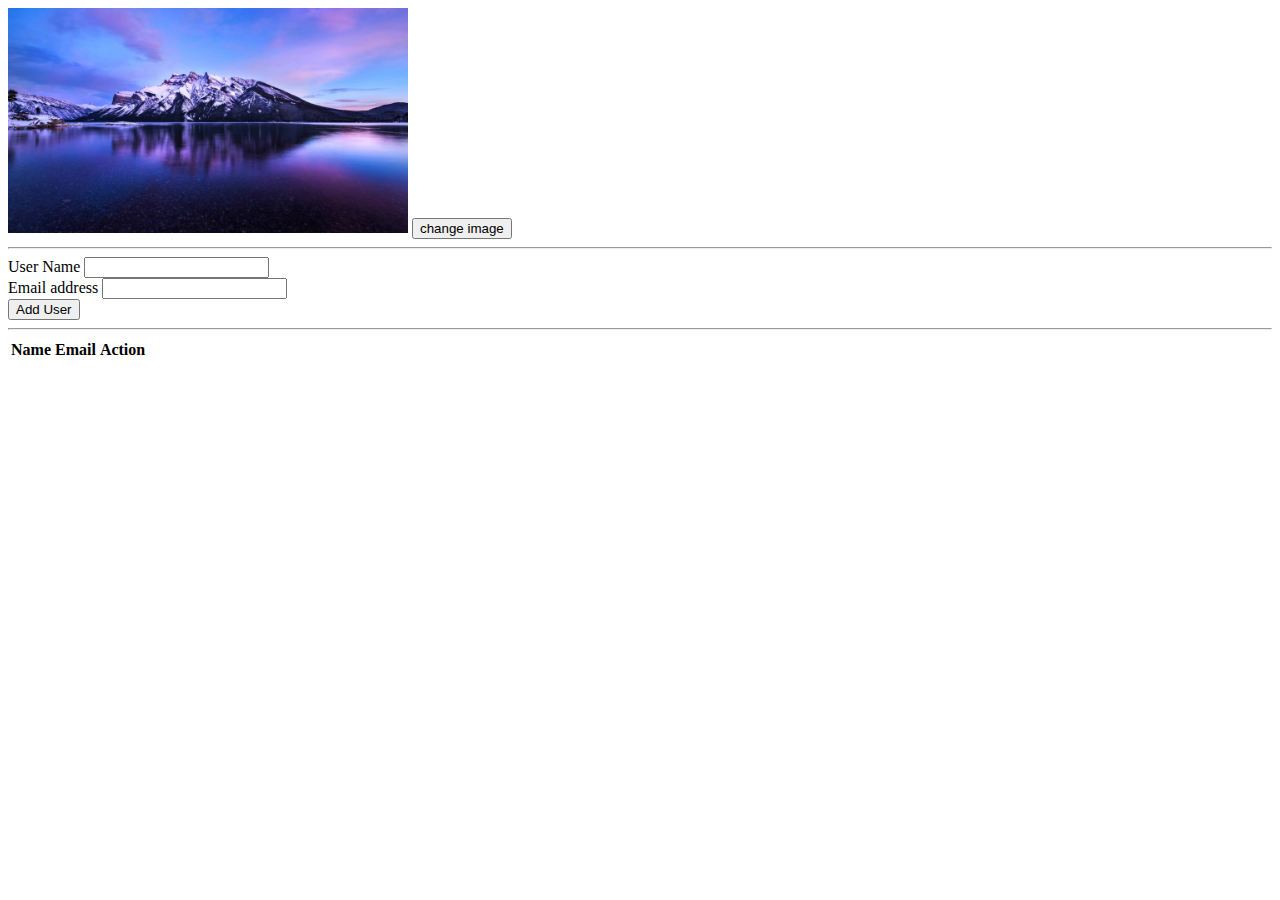
<file: Session 14/index.html>
<!DOCTYPE html>
<html lang="en">

<head>
    <meta charset="UTF-8">
    <meta name="viewport" content="width=device-width, initial-scale=1.0">
    <meta name="author" content="Fares Medhat">
    <meta name="generator" content="VScode">
    <meta name="copyright" content="Fares Medhat @2025">
    <title>Session 14</title>
    <link href="https://cdn.jsdelivr.net/npm/bootstrap@5.3.8/dist/css/bootstrap.min.css" rel="stylesheet"
        integrity="sha384-sRIl4kxILFvY47J16cr9ZwB07vP4J8+LH7qKQnuqkuIAvNWLzeN8tE5YBujZqJLB" crossorigin="anonymous">
</head>

<body>
    <div class="container">
        <img width="400px" src="images/image1.jpg" id="image1">
        <button type="button" class="btn btn-dark" onclick="changeImg()">change image</button>

        <hr>

        <form id="userForm">
            <div class="row d-flex">
                <div class="col-5">
                    <label for="exampleInputEmail1" class="form-label">User Name</label>
                    <input type="text" class="form-control">
                </div>
                <div class="col-5">
                    <label for="exampleInputEmail1" class="form-label">Email address</label>
                    <input type="email" class="form-control me-5" id="exampleInputEmail1" aria-describedby="emailHelp">
                </div>
                <div class="col-12 w-50 mt-3">
                    <button class="btn btn-primary">Add User</button>
                </div>
            </div>

        </form>
        <hr>
        <table class="table">
            <tr>
                <th>Name </th>
                <th>Email</th>
                <th>Action</th>
            </tr>
            <tbody id="tableBody">


            </tbody>
        </table>

    </div>
    <script src="https://cdn.jsdelivr.net/npm/bootstrap@5.3.8/dist/js/bootstrap.bundle.min.js"
        integrity="sha384-FKyoEForCGlyvwx9Hj09JcYn3nv7wiPVlz7YYwJrWVcXK/BmnVDxM+D2scQbITxI"
        crossorigin="anonymous"></script>
    <script src="js/script.js"></script>
</body>

</html>
</file>
<file: animation car/css/style.css>
body {
  margin: 0;
  padding: 0;
  background: #eee;
  height: 100vh;
  display: flex;
  justify-content: center;
  align-items: flex-start;
  font-family: Arial, sans-serif;
}


.road {
  position: relative;
  width: 100%;
  height: 150px;
  background: #444;
  border-top: 10px solid white;
  border-bottom: 10px solid white;
  overflow: hidden;
}


.line {
  position: absolute;
  top: 50%;
  left: 0;
  width: 200%;
  height: 10px;
  background: repeating-linear-gradient(
    to right,
    white 0 60px,
    transparent 60px 120px
  );
  transform: translateY(-50%);
}


.car {
  position: absolute;
  bottom: 20px;
  left: -200px;
  width: 180px;
  animation: drive 6s linear infinite;
}


@keyframes drive {
  from {
    left: -200px;
  }
  to {
    left: 100%;
  }
}
</file>
<file: AXIT/css/style.css>
* {
  margin: 0;
  padding: 0;
  box-sizing: border-box;
}

body {
  margin: 0;
  font-family: Arial, sans-serif;
  background: url('https://images.unsplash.com/photo-1501594907352-04cda38ebc29') no-repeat center center/cover;
  color: white;
  height: 100vh;
  position: relative;
}

body::before {
  content: "";
  position: absolute;
  top: 0;
  left: 0;
  width: 100%;
  height: 100%;
  background: rgba(0, 0, 0, 0.6);
  z-index: 0;
}

.container,
.navbar {
  position: relative;
  z-index: 1;
}

.navbar {
  display: flex;
  justify-content: space-between;
  align-items: center;
  padding: 15px 60px;
  background: rgba(0, 0, 0, 0.9);
  position: sticky;
  top: 0;
  z-index: 2;
}

.logo a {
  font-size: 28px;
  font-weight: bold;
  text-decoration: none;
}

.logo .white {
  color: white;
}

.logo .orange {
  color: orange;
}

.navbar ul {
  list-style: none;
  display: flex;
  gap: 25px;
}

.navbar ul li a {
  color: white;
  text-decoration: none;
  font-size: 15px;
}

.navbar ul li a:hover {
  color: orange;
}

.container {
  display: flex;
  justify-content: space-between;
  align-items: center;
  height: calc(100vh - 70px);
  padding: 0 60px;
}

.left {
  max-width: 550px;
}

.big-logo {
  font-size: 65px;
  font-weight: bold;
  margin-bottom: 20px;
}

.big-logo .white {
  color: white;
}

.big-logo .orange {
  color: orange;
}

.left h1 {
  font-size: 28px;
  margin-bottom: 20px;
}

.line {
  width: 70px;
  height: 2px;
  background: white;
  margin-bottom: 20px;
}

.left p {
  font-size: 15px;
  line-height: 1.5;
  margin-bottom: 20px;
}

.left button {
  padding: 12px 25px;
  border: 1px solid white;
  background: transparent;
  color: white;
  font-size: 15px;
  cursor: pointer;
  border-radius: 5px;
  transition: all 0.3s;
}

.left button:hover {
  background: orange;
  border-color: orange;
}

.form-box {
  width: 350px;
  background: white;
  border-radius: 8px;
  overflow: hidden;
  box-shadow: 0 4px 25px rgba(0, 0, 0, 0.35);
  display: flex;
  flex-direction: column;
}

.form-header {
  background: #f7f7f7;
  text-align: center;
  padding: 25px 15px;
  border-bottom: 1px solid #ddd;
}

.form-header h3 {
  margin: 0;
  font-size: 20px;
  font-weight: bold;
  color: #333;
}

.form-header .orange {
  color: orange;
}

.form-box form {
  padding: 25px;
  display: flex;
  flex-direction: column;
  gap: 15px;
}

.form-group input {
  width: 100%;
  padding: 14px;
  border: 1px solid #ccc;
  border-radius: 5px;
  font-size: 15px;
  outline: none;
  transition: border 0.3s;
}

.form-group input:focus {
  border-color: orange;
}

.form-btn {
  padding: 14px;
  border: none;
  background: orange;
  color: white;
  font-size: 16px;
  border-radius: 5px;
  cursor: pointer;
  transition: background 0.3s;
}
</file>
<file: form_task/CSS/Style.css>
body {
    font-family: Arial, sans-serif;
    margin: 0;
    padding: 0;
    background: linear-gradient(90deg, #7b2ff7, #f107a3);
    display: flex;
    justify-content: center;
    align-items: center;
    height: 100vh;
}

.container {
    display: flex;
    width: 700px;
    background: white;
    border-radius: 8px;
    overflow: hidden;
    box-shadow: 0px 4px 20px rgba(0, 0, 0, 0.2);
}

.left {
    flex: 1;
    background: #00bcd4;
    color: white;
    padding: 40px;
    display: flex;
    flex-direction: column;
    justify-content: center;
    text-align: center;
}

.left h2 {
    margin-bottom: 20px;
}

.right {
    flex: 1.2;
    padding: 40px;
}

.right h2 {
    margin-bottom: 20px;
    text-align: center;
}

form input,
form textarea {
    width: 100%;
    padding: 10px;
    margin: 10px 0;
    border: 1px solid #ccc;
    border-radius: 4px;
    font-size: 14px;
}

form textarea {
    height: 100px;
    resize: none;
}

button {
    width: 100%;
    padding: 12px;
    background: #00bcd4;
    color: white;
    border: none;
    border-radius: 50px;
    font-size: 16px;
    cursor: pointer;
    transition: 0.3s;
}
</file>
<file: Furniro Task/css/style.css>
body {
    font-family: Arial, sans-serif;
    margin: 0;
    padding: 0;
}

header {
    display: flex;
    justify-content: space-between;
    align-items: center;
    padding: 10px 20px;
    background-color: #fff;
    border-bottom: 1px solid #ddd;
}

.logo {
    font-size: 24px;
    font-weight: bold;
}

nav ul {
    list-style: none;
    display: flex;
    gap: 20px;
}

nav ul li a {
    text-decoration: none;
    color: #000;
}

.icons span {
    margin-left: 15px;
    font-size: 18px;
}

main {
    text-align: center;
    padding: 50px 0;
    background: url('../images/Rectangle\ 1.png') no-repeat center;
    background-size: cover;
    color: #000;
}

.content{
    background-image: url("../images/Rectangle\ 1.png");
    height: 300px;
}
.content h1 {
    font-size: 48px;
    margin: 0;
}

.content p {
    font-size: 16px;
    margin-top: 10px;
}
.cart-container {
    display: flex;
    justify-content: center;
    align-items: flex-start;
    gap: 50px;
    height: 60vh;
    background-color: #fff;
    border-radius: 8px;
    box-shadow: 0 0 10px rgba(0, 0, 0, 0.1);
}

.cart-table {
    width: 70%;
    border-collapse: collapse;
    margin: 20px;
}

.cart-table th {
    background-color: #F9F1E7;
    padding: 15px;
    text-align: center;
    color: #333;
}

.cart-table td {
    padding: 15px;
    text-align: center;
    /* border-bottom: 1px solid #ddd; */
}

.cart-totals {
    margin-top: 20px;
    margin-right: 60px;
    height: 45vh;
    display: flex;
    flex-direction: column;
    justify-content: flex-start;
    align-items: center;
}

.cart-totals h1 {
    margin: 0 0 40px 0;
}

.cart-totals p .span1 {
    padding: 40px;
    color: #808080;
}
.cart-totals p .span2{
    padding: 40px;
    color: orange;
}

.cart-totals .checkout-btn {
    background-color: transparent;
    font-size: 1.3rem;
    border: 2px solid #ccc;
    padding: 10px 20px;
    cursor: pointer;
    width: 50%;
    border-radius: 10px;
    margin-top: 40px;
}

.product-image {
    width: 50px;
    height: auto;
    vertical-align: middle;
    margin-left: 10px;
}

.quantity-input {
    width: 60px;
    padding: 5px;
    text-align: center;
    border: 1px solid #ccc;
    border-radius: 4px;
}

.remove-btn {
    background: none;
    border: none;
    cursor: pointer;
    font-size: 16px;
}

.cart-totals {
    width: 30%;
    padding: 20px;
    background-color: #F9F1E7;
    text-align: center;
}

.cart-totals h3 {
    margin-bottom: 20px;
    color: #333;
}

.cart-totals p {
    margin: 10px 0;
    color: #666;
}

.cart-totals span {
    color: #333;
    font-weight: bold;
}

.checkout-btn:hover {
    background-color: orange;
}

.features {
    display: flex;
    justify-content: space-around;
    align-items: center;
    padding: 20px 0;
    background-color: #FAF3EA;
    border-top: 1px solid #ddd;
    border-bottom: 1px solid #ddd;
}

.feature-item {
    display: flex;
    gap: 14px;
    text-align: center;
    padding: 10px;
    text-align: left;
    
}

.feature-item span {
    font-size: 24px;
    display: block;
    margin-bottom: 10px;
}

.feature-item h3 {
    margin: 5px 0;
    font-size: 16px;
}

.feature-item p {
    margin: 0;
    font-size: 12px;
    color: #666;
}


footer {
    display: flex;
    height: 45vh;
    justify-content: space-around;
    padding: 40px 20px;
    background-color: #fff;
    border-top: 1px solid #ddd;
    color: #000;
}

.footer-section {
    text-align: left;
}

.footer-section h4 {
    font-size: 1.1rem;
}

.footer-section h3 {
    margin-bottom: 35px;
    font-size: 18px;
    color: #666;
}

.footer-section ul {
    list-style: none;
    padding: 0;
}

.footer-section ul li {
    margin-bottom: 40px;
}

.footer-section ul li a {
    text-decoration: none;
    color: #000;
    font-size: 14px;
}

.footer-section p {
    font-size: 14px;
    color: #666;
    margin: 35px 0;
}

.newsletter {
    flex: 0 0 300px; 
}

.newsletter h3 {
    margin-bottom: 20px;
    font-size: 18px;
    color: #000;
}

.newsletter-input {
    display: flex;
    gap: 10px; 
    align-items: center;
}

.newsletter-input input {
    padding: 5px 10px;
    border: none; 
    border-bottom: 1px solid #000; 
    font-size: 14px;
    color: #000;
    background: transparent;
    outline: none; 
}

.newsletter-input input::placeholder {
    color: #666; 
    font-size: 14px;
}

.newsletter-input button {
    padding: 5px 15px;
    border: none; 
    border-bottom: 1px solid #000;
    background: transparent;
    font-size: 14px;
    color: #000;
    cursor: pointer;
    outline: none; 
}

.newsletter-input button:hover {
    color: #333; 
}

.copyright {
    padding: 15px;
    margin-left: 73px;
    transform: translate( 0 200px);
    font-size: 12px;
}
</file>
<file: Paws-n'Play Task/css/style.css>
* {
    margin: 0;
    padding: 0;
    box-sizing: border-box;
    font-family: 'Poppins', sans-serif;
}

/* Page One */

.main {
    min-height: 100vh;
    background-image: url('../images/Section_Hero\ \(1\).png');
    background-repeat: no-repeat;
    background-size: cover;
    background-position: center;
}

.head {
    display: flex;
    background-color: transparent;
    padding: 1rem 0;
    margin: 0.3rem;
    position: relative;
}

a {
    text-decoration: none;
    color: #fff;
}

#logo {
    height: 100%;
    width: 240PX;
    display: flex;
    align-items: center;
    font-size: 1.5rem;
    color: #fff;
    margin-left: 100px;
}

#logo div {
    margin-left: 30PX;
}

#logo div #paw1 {
    display: flex;
}

#logo div #paw2 {
    margin-left: 22px;
}

.container {
    padding: 4px;
    margin-left: 30px;
}

.links {
    padding: 10px;
    font-size: 1.2rem;
}

.links select {
    padding: 10px;
    border: none;
    outline: none;
    color: #fff;
    background-color: transparent;
    font-size: 1.3rem;
}

.head .button {
    padding: 10px;
    position: absolute;
    right: 0;
    top: 0;
}

.head .button button {
    padding: 15px;
    background-color: #fff;
    border-radius: 50px;
    font-size: 1.4rem;
    cursor: pointer;
    border-color: #fff;
}

.menu {
    cursor: pointer;
    display: none;
    position: absolute;
    right: 5px;
    font-size: 3.5rem;
    color: #fff;
}

#nav {
    display: none;
}



.links:hover {
    background: rgba(0, 0, 0, 0.5);
    border-radius: 15px;
    color: #00d4ff;
    transition: 0.8s;
    transform: scale(1.2);
    border-bottom: 3px solid;
}

#nav:checked~.menu #menu-icon {
    display: none;
}

#nav:checked~.menu #close-icon {
    display: block;
}

#nav:checked~.container {
    height: 100%;
    width: 50%;
    background-color: rgba(0, 0, 0, 0.8);
    border-radius: 20px;
}

/* content */

.content {
    min-height: 85vh;
    width: 50%;
    display: flex;
    flex-direction: column;
    justify-content: center;
    margin-left: 100px;
}

.content .h h1 {
    color: #fff;
    font-size: 3rem;
}

.content .h h5 {
    margin-top: 20px;
    color: #fff;
    font-size: 1rem;
}

.content .button button {
    display: flex;
    align-items: center;
    padding: 15px;
    border-radius: 50px;
    font-size: 1.3rem;
    margin-top: 30px;
    background-color: transparent;
    color: #fff;
    cursor: pointer;
    border-color: #fff;
}

.content .button button div {
    margin-left: 15px;
}

.content .button button div #paw12 {
    display: flex;
    font-size: 1rem;
}

.content .button button div #paw22 {
    margin-left: 15px;
    font-size: 1rem;
}


/* Page Two */

.div2 {
    min-height: 100vh;
    padding: 70px 100px;
}

#div1 {
    margin-bottom: 0px;
}

.head2 {
    border-bottom: 0.2px solid #0a0909;
    padding: 1rem 0;
    margin: 0.3rem;
}

.div2 #logo2 {
    height: 100%;
    width: 240PX;
    display: flex;
    align-items: center;
    font-size: 1.5rem;
    color: #000000;
}

#logo2 div {
    margin-left: 30PX;
}

#logo2 div #paw13 {
    display: flex;
}

#logo2 div #paw23 {
    margin-left: 22px;
}

.div2 #div2 {
    border: 0.2px solid #000000;
    min-height: 100vh;
    position: relative;
    margin: 40px 40px;
}

.div2 #div2 div {
    margin: 40px 15px;
}

.div2 #div2 .head3 {
    display: flex;
}

.div2 #div2 .head3 #logo3 {
    font-size: 35px;
}

.div2 #div2 .head3 #search {
    position: absolute;
    right: 0;
}

.div2 #div2 .head3 #search input {
    border-radius: 50px;
    padding: 15px;
    background-color: #fff;
    position: relative;
    z-index: -1;
    width: 300px;
    background-color: #f4f4f4;
    border: none;
}

.div2 #div2 .head3 #search i {
    position: absolute;
    left: 10px;
    top: 13px;
    color: #808080;
}

.div2 #div2 .head3 #search input::placeholder {
    padding-left: 20px;
    font-size: 1.2rem;
}

.div2 #div2 section header nav {
    display: flex;
    justify-content: center;
    margin-bottom: 20px;
}

.div2 #div2 section header nav a {
    color: #000000;
    padding: 15px;
}

.div2 #div2 section header nav a:hover {
    background: linear-gradient(to right, #101828, #233250);
    color: #fff;
    border-radius: 10px;
}

.div2 #div2 main {
    display: grid;
    grid-template-columns: repeat(3, 33%);
    gap: 10px;
}

.div2 #div2 main img {
    width: 100%;
}

.div2 #div2 div div {
    display: flex;
    justify-content: flex-end;
    color: #000000;
    cursor: pointer;
}

.div2 #div2 main div {
    width: 336px;
    min-height: 63vh;
    display: flex;
    flex-direction: column;
    padding-left: 10px;
    background-color: rgba(0, 0, 0, 0.6);
    border-radius: 10px;
    position: absolute;
    top: 175px;
    display: none;
}

.div2 #div2 main:hover div {
    display: block;
}

.div2 #div2 main div i {
    position: absolute;
    right: 0;
    top: 0;
    padding: 10px;
    color: #fff;
    font-size: 1.3rem;
    background: transparent;
}

.div2 #div2 main div span {
    padding: 10px;
    color: #fff;
    position: absolute;
    left: 0;
    top: 0;
}

.div2 #div2 main div h3 {
    padding: 5px 0;
    font-size: 1.9rem;
    text-align: center;
    color: #fff;
    position: absolute;
    left: 20px;
    top: 100px;
}

.div2 #div2 main div p {
    color: #fff;
    font-size: 0.93rem;
    padding: 5px 0;
    text-align: center;
    position: absolute;
    left: 20px;
    top: 150px;
}

.div2 #div2 main div div {
    display: flex;
    flex-direction: row;
    justify-content: center;
    gap: 10px;
    background-color: transparent;
}

.div2 #div2 main div div input {
    width: 30%;
    padding: 8px;
    padding-left: 20px;
    height: 40px;
    text-align: center;
    position: relative;
    border-radius: 7px;
    background: linear-gradient(to right, #101828, #233250);
    color: #fff;
    margin-top: 100px;
}

.div2 #div2 main div div #plus {
    color: #000000;
    position: absolute;
    left: 20px;
    font-size: 0.6rem;
    top: 105px;
    z-index: 1;
    color: #fff;
}

.div2 #div2 main div div #minus {
    position: absolute;
    left: 70px;
    font-size: 0.5rem;
    top: 105px;
    z-index: 1;
    color: #fff;
}

.div2 #div2 main div div button {
    width: 40%;
    font-size: 1.1rem;
    padding: 8px;
    padding-left: 20px;
    height: 40px;
    text-align: center;
    border-radius: 7px;
    background: linear-gradient(to right, #101828, #233250);
    color: #fff;
    margin-top: 100px;
    margin-right: 40px;
}



/* Page Three */

.div3 {
    min-height: 100vh;
    padding: 0px 100px;
}

#div3 {
    margin-bottom: 0px;
}

.head5 {
    border-bottom: 0.2px solid #0a0909;
    padding: 1rem 0;
    margin: 0.3rem;
}

.div3 #logo4 {
    height: 100%;
    width: 240PX;
    display: flex;
    align-items: center;
    font-size: 1.5rem;
    color: #000000;
}

#logo4 div {
    margin-left: 30PX;
}

#logo4 div #paw14 {
    display: flex;
}

#logo4 div #paw24 {
    margin-left: 22px;
}

.div3 #div4 {
    border: 0.2px solid #000000;
    min-height: 100vh;
    position: relative;
    margin: 40px 40px;
}

.div3 #div4 div {
    margin: 15px 15px;
}

.div3 #div4 main {
    display: grid;
    grid-template-columns: repeat(3, 33%);
    gap: 10px;
}

.div3 #div4 .left .img1 {
    width: 100%;
    position: relative;
}

.div3 #div4 .left .h1 {
    position: absolute;
    top: 148px;
    left: 75px;
    font-size: 3rem;
    color: #ffffff;
}

.div3 #div4 .left .img2 {
    width: 100%;
    position: relative;
    margin-top: 15px;
}

.div3 #div4 .left .h2 {
    position: absolute;
    top: 478px;
    left: 75px;
    font-size: 3rem;
    color: #ffffff;
}

.div3 #div4 .left {
    position: relative;
}

.div3 #div4 main div {
    display: none;
}

.div3 #div4 main:hover div {
    display: block;
}

.div3 #div4 main:hover .h1 {
    display: none;
}

.div3 #div4 main:hover .h2 {
    display: none;
}

.div3 #div4 .left .div1 {
    position: absolute;
    top: -15px;
    left: -15px;
    right: -15px;
    bottom: 348px;
    color: #ffffff;
    background-color: rgba(0, 0, 0, 0.6);
}

.div3 #div4 .left .h3 {
    text-align: center;
    margin-bottom: 10px;
    margin-top: 50px;
    font-size: 2.5rem;
}

.div3 #div4 .left .p1 {
    margin-left: 15px;
    margin-bottom: 30px;
}

.div3 #div4 .left .btn1 {
    margin-left: 115px;
    padding: 10px 20px;
    border-radius: 5px;
    border: none;
    color: #ffffff;
    font-size: 1.2rem;
    cursor: pointer;
    background: linear-gradient(to right, #101828, #233250);
}

.div3 #div4 .left #div1 {
    position: absolute;
    top: 344px;
    left: -15px;
    right: -15px;
    bottom: -12px;
    color: #ffffff;
    background-color: rgba(0, 0, 0, 0.6);
}

.div3 #div4 .left .h4 {
    text-align: center;
    margin-bottom: 10px;
    margin-top: 50px;
    font-size: 2.5rem;
}

.div3 #div4 .left .p2 {
    margin-left: 15px;
    margin-bottom: 30px;
}

.div3 #div4 .left .btn2 {
    margin-left: 115px;
    padding: 10px 20px;
    border-radius: 5px;
    border: none;
    color: #ffffff;
    font-size: 1.2rem;
    cursor: pointer;
    background: linear-gradient(to right, #101828, #233250);
}

.div3 #div4 .middle .div1 {
    position: absolute;
    top: 0px;
    left: 350px;
    right: 340px;
    bottom: 363.5px;
    color: #ffffff;
    background-color: rgba(0, 0, 0, 0.6);
}

.div3 #div4 .middle .h3 {
    text-align: center;
    margin-bottom: 10px;
    margin-top: 50px;
    font-size: 2.5rem;
}

.div3 #div4 .middle .p1 {
    margin-left: 15px;
    margin-bottom: 30px;
}

.div3 #div4 .middle .btn1 {
    margin-left: 115px;
    padding: 10px 20px;
    border-radius: 5px;
    border: none;
    color: #ffffff;
    font-size: 1.2rem;
    cursor: pointer;
    background: linear-gradient(to right, #101828, #233250);
}

.div3 #div4 .middle #div1 {
    position: absolute;
    top: 359px;
    left: 350px;
    right: 340px;
    bottom: 4px;
    color: #ffffff;
    background-color: rgba(0, 0, 0, 0.6);
}

.div3 #div4 .middle .h4 {
    text-align: center;
    margin-bottom: 10px;
    margin-top: 50px;
    font-size: 2.5rem;
}

.div3 #div4 .middle .p2 {
    margin-left: 15px;
    margin-bottom: 30px;
}

.div3 #div4 .middle .btn2 {
    margin-left: 115px;
    padding: 10px 20px;
    border-radius: 5px;
    border: none;
    color: #ffffff;
    font-size: 1.2rem;
    cursor: pointer;
    background: linear-gradient(to right, #101828, #233250);
}

.div3 #div4 .right .div1 {
    position: absolute;
    top: 0px;
    left: 700px;
    right: -10px;
    bottom: 4px;
    color: #ffffff;
    background-color: rgba(0, 0, 0, 0.6);
}

.div3 #div4 .right .h3 {
    text-align: center;
    margin-bottom: 10px;
    margin-top: 250px;
    font-size: 2.5rem;
}

.div3 #div4 .right .p1 {
    margin-left: 15px;
    margin-bottom: 30px;
}

.div3 #div4 .right .btn1 {
    margin-left: 115px;
    padding: 10px 20px;
    border-radius: 5px;
    border: none;
    color: #ffffff;
    font-size: 1.2rem;
    cursor: pointer;
    background: linear-gradient(to right, #101828, #233250);
}

.div3 #div4 .middle .img1 {
    width: 100%;
    position: relative;
}

.div3 #div4 .middle .h1 {
    position: absolute;
    top: 170px;
    left: 443px;
    font-size: 3rem;
    color: #ffffff;
}

.div3 #div4 .middle .img2 {
    width: 100%;
    position: relative;
    margin-top: 15px;
}

.div3 #div4 .middle .h2 {
    position: absolute;
    top: 500px;
    left: 443px;
    font-size: 3rem;
    color: #ffffff;
}

.div3 #div4 .right .img1 {
    width: 100%;
    position: relative;
    height: 108.9vh;
}

.div3 #div4 .right .h1 {
    position: absolute;
    top: 340px;
    left: 780px;
    font-size: 3rem;
    color: #ffffff;
}



/* Page Four */

.div4 {
    min-height: 100vh;
    padding: 70px 100px;
}

#div5 {
    margin-bottom: 0px;
}

.head6 {
    border-bottom: 0.2px solid #0a0909;
    padding: 1rem 0;
    margin: 0.3rem;
}

.div4 #logo5 {
    height: 100%;
    width: 240PX;
    display: flex;
    align-items: center;
    font-size: 1.5rem;
    color: #000000;
}

#logo5 div {
    margin-left: 30PX;
}

#logo5 div #paw15 {
    display: flex;
}

#logo5 div #paw25 {
    margin-left: 22px;
}

.div4 #div6 {
    border: 0.2px solid #000000;
    min-height: 100vh;
    position: relative;
    margin: 40px 40px;
}

.div4 #div6 div {
    margin: 15px 15px;
}

.div4 #div6 main {
    display: grid;
    grid-template-columns: repeat(2, 50%);
    gap: 80px;
    margin-top: 50px;
    margin-left: 10px;
    position: relative;
}

.div4 #div6 main .left p {
    margin: 10px;
}

.div4 #div6 main .right .img1 {
    width: 80%;
}

.div4 #div6 main .right .img2 {
    padding: 15px;
    background-color: #ffffff;
    border-radius: 15px;
}

.div4 #div6 main .right .img2 {
    position: absolute;
    top: 87%;
    left: 62%;
    transform: translate(-50%, -50%);
}



/* Page Five */

.div5 {
    min-height: 80vh;
    padding: 0px 100px;
}

#div7 {
    margin-bottom: 0px;
}

.head7 {
    border-bottom: 0.2px solid #0a0909;
    padding: 1rem 0;
    margin: 0.3rem;
}

.div5 #logo6 {
    height: 100%;
    width: 240PX;
    display: flex;
    align-items: center;
    font-size: 1.5rem;
    color: #000000;
}

#logo6 div {
    margin-left: 30PX;
}

#logo6 div #paw16 {
    display: flex;
}

#logo6 div #paw26 {
    margin-left: 22px;
}

.div5 #div8 div {
    margin: 15px 15px;
}

#div8 main {
    display: grid;
    grid-template-columns: repeat(4, 250px);
}

#div8 main div img {
    width: 225px;
    margin-bottom: 20px;
}

#div8 main div h3 {
    color: #000000;
    margin-bottom: 10px;
}

#div8 main div h5 {
    color: #808080;
    margin-bottom: 10px;
}

#div8 main div a {
    color: #808080;
    margin-bottom: 10px;
    margin-right: 10px;
}



/* Page Six */

.div6 {
    min-height: 100vh;
    padding: 0px 100px;
}

.head8 {
    border-bottom: 0.2px solid #0a0909;
    padding: 1rem 0;
    margin: 0.3rem;
}

.div6 #logo7 {
    height: 100%;
    width: 240PX;
    display: flex;
    align-items: center;
    font-size: 1.5rem;
    color: #000000;
}

#logo7 div {
    margin-left: 30PX;
}

#logo7 div #paw17 {
    display: flex;
}

#logo7 div #paw27 {
    margin-left: 22px;
}

.div6 #div10 div {
    margin: 0px 5px;
    margin-top: 40px;
}

#div10 main {
    display: grid;
    grid-template-columns: repeat(2, 560px);
    gap: 70px;
}

#div10 main .left h1 {
    color: #000000;
    margin-bottom: 70px;
}

#div10 main .left .p1 {
    color: #808080;
    margin-bottom: 30px;
}

#div10 main .left h3 {
    color: #000000;
    margin-bottom: 15px;
}

#div10 main .left .p2 {
    color: #808080;
    margin-bottom: 40px;
}

#div10 main .left button {
    padding: 10px 20px;
    border-radius: 5px;
    border: none;
    color: #ffffff;
    font-size: 1.2rem;
    cursor: pointer;
    background: linear-gradient(to right, #101828, #233250);
}

#div10 main .right {
    position: relative;
}

#div10 main .right img {
    height: 85vh;
}

#div10 main .right i {
    position: absolute;
    top: 50%;
    left: 45%;
    transform: translate(-50%, -50%);
    font-size: 3rem;
    color: #ffffff;
    border: 6px solid #ffffff;
    padding: 30px;
    border-radius: 50%;
}



/* Page Seven */

.div7 {
    margin-top: 60px;
    min-height: 100vh;
    padding: 0px 100px;
    background-color: #101828;
}

#div11 {
    margin-bottom: 0px;
}

.head9 {
    border-bottom: 0.2px solid #606060;
    padding: 1rem 0;
    margin: 0.3rem;
}

.div7 #logo8 {
    height: 100%;
    width: 240PX;
    display: flex;
    align-items: center;
    font-size: 1.5rem;
    color: #ffffff;
}

#logo8 div {
    margin-left: 30PX;
}

#logo8 div #paw18 {
    display: flex;
}

#logo8 div #paw28 {
    margin-left: 22px;
}

.div7 #div12 div {
    margin: 15px 15px;
}

#div12 main {
    display: grid;
    grid-template-columns: repeat(2, 500px);
    gap: 40px;
}

#div12 main .left {
    background-color: #ffffff;
    border-radius: 15px;
}


#div12 main .left .input1 {
    display: flex;
    justify-content: center;
    align-items: center;
}

#div12 main .left .input1 label {
    font-size: 0.9rem;
    color: #000000;
}

#div12 main .left .input1 input {
    padding: 10px;
    border-radius: 5px;
    border-width: 0.3px;
    outline-width: 0.3px;
    border-color: #D0D5DD;
}

#div12 main .left .input1 input:focus::placeholder {
    transform: translate(0, -10px);
    transition: 0.5s;
}

#div12 main .left .input2 {
    display: flex;
    flex-direction: column;
    justify-content: center;
    gap: 8px;
    margin: 0 30px;
    margin-right: 43px;
}

#div12 main .left .input2 label {
    font-size: 0.9rem;
    color: #000000;
}

#div12 main .left .input2 input {
    padding: 10px;
    border-radius: 5px;
    border-width: 0.3px;
    outline-width: 0.3px;
    border-color: #D0D5DD;
}

#div12 main .left .input2 input:focus::placeholder {
    transform: translate(0, -10px);
    transition: 0.5s;
}

#div12 main .left .input3 {
    padding-top: 15px;
    display: flex;
    flex-direction: column;
    justify-content: center;
    margin: 0 30px;
    margin-right: 43px;
    gap: 8px;
}

#div12 main .left .input3 label {
    font-size: 0.9rem;
    color: #000000;
}

#div12 main .left .input3 input {
    padding: 10px;
    height: 100px;
    border-radius: 5px;
    border-width: 0.3px;
    outline-width: 0.3px;
    border-color: #D0D5DD;
}

#div12 main .left .input4 {
    margin-left: 30px;
}

#div12 main .left .input4 label {
    font-size: 0.9rem;
    color: #808080;
}

#div12 main .left .input4 a {
    color: #808080;
    border-bottom: 0.3px solid #808080;
}

#div12 main .left .btn {
    padding-top: 15px;
    display: flex;
    flex-direction: column;
    justify-content: center;
    margin: 0 30px;
    margin-right: 43px;
    gap: 8px;
}

#div12 main .left .btn button {
    padding: 15px 20px;
    border-radius: 6px;
    border: none;
    background: linear-gradient(to right, #101828, #233250);
    color: #ffffff;
    margin-bottom: 30px;
}

#div12 main .right {
    color: #ffffff;
    border-radius: 15px;
    display: grid;
    grid-template-columns: repeat(2, 300px);
}

#div12 main .right div {
    display: flex;
    flex-direction: column;
    justify-content: center;
    gap: 10px;
}

#div12 main .right div i {
    font-size: 1.3rem;
}

#div12 main .right div .p1 {
    color: #808080;
}



/* Page eight */
.div8 {
    min-height: 100vh;
    padding: 0px 100px;
    background-color: #101828;
}

.div8 #div13 {
    display: flex;
    justify-content: space-between;
}

.div8 #div13 .head10 .p1 {
    margin-top: 50px;
    color: #ffffff;
}

.div8 #div13 .head10 .p2 {
    margin-top: 5px;
    color: #CECECE;
}

.div8 #div13 .input {
    margin-top: 60px;
    color: #CECECE;
}

.div8 #div13 .input input {
    padding: 10px;
    width: 300px;
    border-radius: 5px;
    border: none;
    outline: none;
}

.div8 #div13 .input a {
    background-color: #ffffff;
    color: #000000;
    padding: 10px;
    margin-left: 5px;
    width: 300px;
    border-radius: 5px;
    border: none;
    outline: none;
}

.head9 {
    border-bottom: none;
    padding: 1rem 0;
    margin: 0.3rem;
    color: #ffffff;
}

.head9 #logo8 {
    color: #CECECE;
}

.head9 h5 {
    margin-top: 30px;
    color: #808080;
}

#div14 main #logo8 {
    display: flex;
}

#div14 main #logo8 p {
    color: #CECECE;
}

#div14 main {
    margin-top: 150px;
    display: flex;
}

#div14 main section {
    width: 100%;
    display: flex;
    justify-content: space-between;
}

#div14 main div p:not(.p) {
    color: #808080;
    padding: 10px 0;
}

#div14 main div .p {
    color: #CECECE;
    margin-top: 18px;
    padding: 10px 0;
}

#div14 hr {
    margin-top: 50px;
}

#div14 footer {
    display: flex;
    justify-content: space-between;
    margin-top: 30px;
    color: #CECECE;
}

#div14 footer div a {
    margin-right: 20px;
}

#logo8 div {
    margin-left: 0PX;
}
</file>
<file: Paws-n'Play Task/css/media.css>
@media screen and (max-width:720px) {
    #logo {
        margin-left: 0;
    }

    .head .button {
        padding: 10px;
        position: static;
    }

    .head {
        background-color: transparent;
        display: flex;
        flex-direction: column;
        justify-content: space-between;
    }

    .container {
        display: flex;
        flex-direction: column;
        align-items: flex-end;
        margin-left: 0;
        height: 0;
        overflow: hidden;
    }

    .links {
        margin-left: 0;
        margin-top: 50px;
        padding: 10px;
    }

    .menu {
        display: block;
    }

    .menu #close-icon {
        display: none;
    }
}

@media (min-width:913px) and (max-width:1100px) {
    #logo {
        margin-left: 0;
    }

    .links {
        padding: 10px;
        font-size: 1rem;
    }

    .links select {
        font-size: 1.1rem;
    }
}

@media (min-width:721px) and (max-width:912px) {
    #logo {
        margin-left: 0;
        font-size: 1rem;
        padding: 3px;
        width: 132PX;
    }

    #logo div {
        margin-left: 0PX;
    }

    .container {
        padding: 0px;
        margin-left: 0px;
    }

    .links {
        padding: 10px;
        font-size: 1rem;
    }

    .links select {
        font-size: 1rem;
    }

    .head .button button {
        padding: 10px;
        background-color: #fff;
        border-radius: 50px;
        font-size: 1rem;
    }
}

@media screen and (max-width:720px) {
    .content {
        width: 100%;
        margin-left: 0;
    }
}

@media (min-width:721px) and (max-width:912px) {
    .content {
        width: 100%;
        margin-left: 0;
    }
}

@media (min-width:913px) and (max-width:1100px) {
    .content {
        width: 100%;
        margin-left: 0;
    }
}

@media screen and (max-width:720px) {
    .div2 #div2 div div {
        display: none;
    }

    .div2 {
        padding: 0;
    }

    .div2 #logo2 {
        font-size: 1.1rem;
    }

    #logo2 div {
        margin-left: 20PX;
    }

    .div2 #div2 {
        border: none;
        position: static;
        margin: 0;
    }

    .div2 #div2 div {
        margin: 15px 15px;
    }

    .div2 #div2 .head3 #logo3 {
        font-size: 1rem;
    }

    .div2 #div2 .head3 #search {
        position: absolute;
        right: 25px;
        top: 0px;
    }

    .div2 #div2 .head3 #search input {
        position: static;
        display: none;
    }

    .div2 #div2 .head3 #search i {
        position: absolute;
        left: 0px;
        top: 655px;
    }

    .div2 #div2 section header nav {
        display: flex;
        justify-content: flex-start;
        margin-bottom: 20px;
    }

    .div2 #div2 main {
        display: grid;
        grid-template-columns: repeat(1, 100%);
        gap: 10px;
    }

    .div2 #div2 main img {
        width: 100%;
    }

    .div2 #div2 main:hover div {
        display: none;
    }
}

@media (min-width:721px) and (max-width:930px) {
    .div2 #div2 main {
        display: grid;
        grid-template-columns: repeat(1, 100%);
        gap: 10px;
    }

    .div2 #div2 main img {
        width: 100%;
    }

    .div2 #div2 main:hover div {
        display: none;
    }

    .div2 #div2 .head3 #logo3 {
        font-size: 25px;
    }

    .div2 #div2 .head3 #search input {
        width: 150px;
    }
}

@media (min-width:931px) and (max-width:1200px) {
    .div2 #div2 main {
        display: grid;
        grid-template-columns: repeat(2, 50%);
        gap: 10px;
    }

    .div2 #div2 main img {
        width: 100%;
    }

    .div2 #div2 main .right div {
        width: 336px;
        min-height: 63vh;
        display: flex;
        flex-direction: column;
        padding-left: 10px;
        background-color: rgba(0, 0, 0, 0.6);
        border-radius: 10px;
        position: absolute;
        top: 175px;
        display: none;
    }

    .div2 #div2 main:hover div {
        display: none;
    }
}

@media (max-width:720px) {
    .div3 {
        min-height: 100vh;
        padding: 0;
    }

    .div3 #div4 main {
        display: grid;
        grid-template-columns: repeat(2, 233px);
        gap: 10px;
    }

    .div3 #div4 .img1 {
        width: 50%;
        position: relative;
    }

    .div3 #div4 .right .img1 {
        width: 476px;
        height: 60vh;
        position: absolute;
    }

    .div3 #div4 .left .h1 {
        position: absolute;
        top: 110px;
        left: 45px;
        font-size: 2rem;
    }

    .div3 #div4 .img2 {
        width: 50%;
        position: relative;
        margin-top: 15px;
    }

    .div3 #div4 .left .h2 {
        position: absolute;
        top: 360px;
        left: 45px;
        font-size: 2rem;
        color: #ffffff;
    }

    .div3 #div4 .middle .h1 {
        position: absolute;
        top: 110px;
        left: 300px;
        font-size: 2rem;
    }

    .div3 #div4 .middle .h2 {
        position: absolute;
        top: 360px;
        left: 300px;
        font-size: 2rem;
    }

    .div3 #div4 .right .h1 {
        position: absolute;
        top: 590px;
        left: 170px;
        z-index: 2;
        font-size: 2rem;
    }

    #logo4 div {
        margin-left: 0PX;
    }

    .div3 #div4 main:hover div {
        display: none;
    }

    .div3 #div4 main:hover .h1 {
        display: block;
    }

    .div3 #div4 main:hover .h2 {
        display: block;
    }

    .div3 #div4 {
        border: none;
        min-height: 100vh;
        position: relative;
        margin: 0;
    }

    .div3 #div4 div {
        margin: 0;
    }
}

@media (min-width:721px) and (max-width:930px) {
    .div3 #div4 {
        border: none;
        min-height: 100vh;
        position: relative;
        margin: 0;
    }

    .div3 #div4 div {
        margin: 0;
    }

    .div3 {
        min-height: 100vh;
        padding: 0;
    }

    #logo4 div {
        margin-left: 0PX;
    }

    .div3 #div4 main {
        display: grid;
        grid-template-columns: repeat(2, 50%);
        gap: 10px;
    }

    .div3 #div4 .right .img1 {
        width: 100%;
        height: 100vh;
        position: absolute;
        left: 0;
    }

    .div3 #div4 main:hover div {
        display: none;
    }

    .div3 #div4 main .h1,
    .h2 {
        display: none;
    }
}

@media (min-width:931px) and (max-width:1300px) {
    .div3 #div4 {
        border: none;
        min-height: 100vh;
        position: relative;
        margin: 0;
    }

    .div3 #div4 div {
        margin: 0;
    }

    .div3 {
        min-height: 100vh;
        padding: 0;
    }

    #logo4 div {
        margin-left: 0PX;
    }

    .div2 #div2 main {
        display: grid;
        grid-template-columns: repeat(3, 33%);
        gap: 10px;
    }

    .div3 #div4 main:hover div {
        display: none;
    }

    .div3 #div4 main .h1,
    .h2 {
        display: none;
    }

    .div3 #div4 .right .img1 {
        width: 30%;
        height: 67vh;
        position: absolute;
        display: flex;
        justify-content: stretch;
    }
}

@media (max-width:720px) {
    .div4 {
        padding: 0;
        margin-top: 300px;
    }

    #logo5 div {
        margin-left: 0;
    }

    .div4 #div6 {
        border: none;
        min-height: 100vh;
        position: relative;
        margin: 0;
    }

    .div4 #div6 div {
        margin: 0;
    }

    .div4 #div6 main {
        grid-template-columns: repeat(1, 100%);
        gap: 40px;
    }
}

@media (min-width:721px) and (max-width:930px) {
    .div4 {
        padding: 0;
        margin-top: 650px;
    }

    #logo5 div {
        margin-left: 0;
    }

    .div4 #div6 {
        border: none;
        min-height: 100vh;
        position: relative;
        margin: 0;
    }

    .div4 #div6 div {
        margin: 0;
    }

    .div4 #div6 main {
        grid-template-columns: repeat(1, 100%);
        gap: 0px;

    }

    .div4 #div6 main .right .img1 {
        width: 70%;
        margin: 10%;
    }

    .div4 #div6 main .right .img2 {
        position: absolute;
        top: 87%;
        left: 10%;
        transform: translate(-50%, -50%);
    }
}

@media (min-width:931px) and (max-width:1200px) {
    .div4 {
        padding: 0;
        margin-top: 50px;
    }

    #logo5 div {
        margin-left: 0;
    }

    .div4 #div6 {
        border: none;
        min-height: 100vh;
        position: relative;
        margin: 0;
    }

    .div4 #div6 div {
        margin: 0;
    }

    .div4 #div6 main {
        grid-template-columns: repeat(1, 100%);
        gap: 0px;

    }

    .div4 #div6 main .right .img1 {
        width: 70%;
        margin: 10%;
    }

    .div4 #div6 main .right .img2 {
        position: absolute;
        top: 87%;
        left: 10%;
        transform: translate(-50%, -50%);
    }
}

@media (max-width:720px) {
    .div5 {
        padding: 0;
    }

    #div8 main {
        display: grid;
        grid-template-columns: repeat(2, 230px);
    }

    #div8 main div img {
        width: 210px;
        margin-bottom: 20px;
    }

    #div8 main div a {
        margin-bottom: 33px;
    }

    #div8 div {
        min-height: 10vh;
        display: flex;
        flex-direction: column;
        justify-content: center;
        align-items: center;
        text-align: center;
    }

    #div8 div main div .num1 {
        display: flex;
        flex-direction: row;
        justify-content: center;
        align-items: center;
    }
}

@media (min-width:721px) and (max-width:1240px) {
    .div5 {
        padding: 0;
    }

    #div8 main {
        display: grid;
        grid-template-columns: repeat(2, 350px);
    }

    #div8 main div img {
        width: 320px;
        margin-bottom: 20px;
    }

    #div8 main div a {
        margin-bottom: 33px;
    }

    #div8 div {
        min-height: 0vh;
        display: flex;
        flex-direction: column;
        justify-content: center;
        align-items: center;
        text-align: center;
    }

    #div8 div main div .num1 {
        display: flex;
        flex-direction: row;
        justify-content: center;
        align-items: center;
    }
}

@media (max-width:930px) {
    .div6 {
        padding: 0;
    }

    #div10 main {
        display: grid;
        grid-template-columns: repeat(1, 350px);
        gap: 20px;
    }

    #div10 div {
        min-height: 10vh;
        display: flex;
        flex-direction: column;
        justify-content: center;
        align-items: center;
        text-align: center;
    }

    #div10 main .right img {
        height: 85vh;
        width: 350px;
    }

    #div10 main .right i {
        position: absolute;
        top: 50%;
        left: 50%;
        transform: translate(-50%, -50%);
    }
}

@media (min-width:931px) and (max-width:1200px) {
    .div6 {
        padding: 0 70px;
    }

    #div10 main {
        display: grid;
        grid-template-columns: repeat(2, 350px);
    }

    #div10 div {
        min-height: 10vh;
        display: flex;
        flex-direction: column;
        justify-content: center;
        align-items: center;
        text-align: center;
    }

    #div10 main .right img {
        height: 85vh;
        width: 350px;
    }

    #div10 main .right i {
        position: absolute;
        top: 50%;
        left: 50%;
        transform: translate(-50%, -50%);
    }
}

@media (max-width:768px) {
    .div7 {
        padding: 0;
        min-height: 155vh;
    }

    #div12 main {
        min-height: 100vh;
        display: flex;
        flex-direction: column-reverse;
        justify-content: center;
        align-items: center;
    }

    #div12 main .right {
        color: #ffffff;
        display: grid;
        grid-template-columns: repeat(2, 250px);
        justify-content: center;
    }

    #div12 main .left .input1 div {
        display: flex;
        flex-direction: column;
        align-items: flex-start;
    }

    #div12 main .left {
        width: 450px;
        min-height: 0vh;
        display: flex;
        flex-direction: column-reverse;
        align-items: center;
        justify-content: center;
    }

    #div12 main .left {
        background-color: #ffffff;
        border-radius: 15px;
    }
}

@media (min-width:769px) and (max-width:1000px) {
    .div7 {
        padding: 0;
    }

    #div12 main {
        min-height: 100vh;
        display: flex;
        flex-direction: column-reverse;
        justify-content: center;
        align-items: center;
    }

    #div12 main .left {
        width: 450px;
        min-height: 0vh;
        display: flex;
        flex-direction: column-reverse;
        align-items: center;
        justify-content: center;
    }

    #div12 main .right {
        color: #ffffff;
        display: grid;
        grid-template-columns: repeat(2, 250px);
        justify-content: center;
    }
}

@media (min-width:1001px) and (max-width:1250px) {
    #div12 main {
        display: grid;
        grid-template-columns: repeat(2, 450px);
        gap: 0px;
    }

    #div12 main .left {
        min-height: 0vh;
        display: flex;
        flex-direction: column-reverse;
        align-items: center;
        justify-content: center;
    }

    #div12 main .right {
        color: #ffffff;
        display: grid;
        grid-template-columns: repeat(2, 200px);
        justify-content: center;
    }
}

@media (max-width:900px) {
    .div8 {
        padding: 0;
    }

    .div8 div {
        display: flex;
        flex-direction: column;
        justify-content: center;
        align-items: center;
    }

    #div13 {
        display: flex;
        flex-direction: column;

    }

    #div13 .head10 .p1 {
        font-size: 1.5rem;
    }

    #div13 .input {
        display: flex;
        flex-direction: column;
        justify-content: center;
        align-items: center;
        gap: 20px;
    }

    #div13 .input a {
        text-align: center;
    }

    #div14 main {
        margin-top: 100px;
        display: flex;
        flex-direction: column;
        align-items: center;
        justify-content: center;
    }

    #div14 main section {
        display: grid;
        grid-template-columns: repeat(2, 200px);
    }

    #div14 #logo8 {
        display: flex;
        flex-direction: row;
    }

    #div14 footer {
        display: flex;
        flex-direction: column;
        justify-content: space-between;
        margin-top: 30px;
        color: #CECECE;
    }

    #div14 footer div {
        display: flex;
        flex-direction: row;
    }

    #div14 footer div a {
        margin-right: 20px;
        font-size: 1.8rem;
    }

    #logo8 div {
        margin-left: 0PX;
    }

    #div14 hr {
        margin-top: 50px;
        display: flex;
        flex-direction: row;
    }
}
</file>
